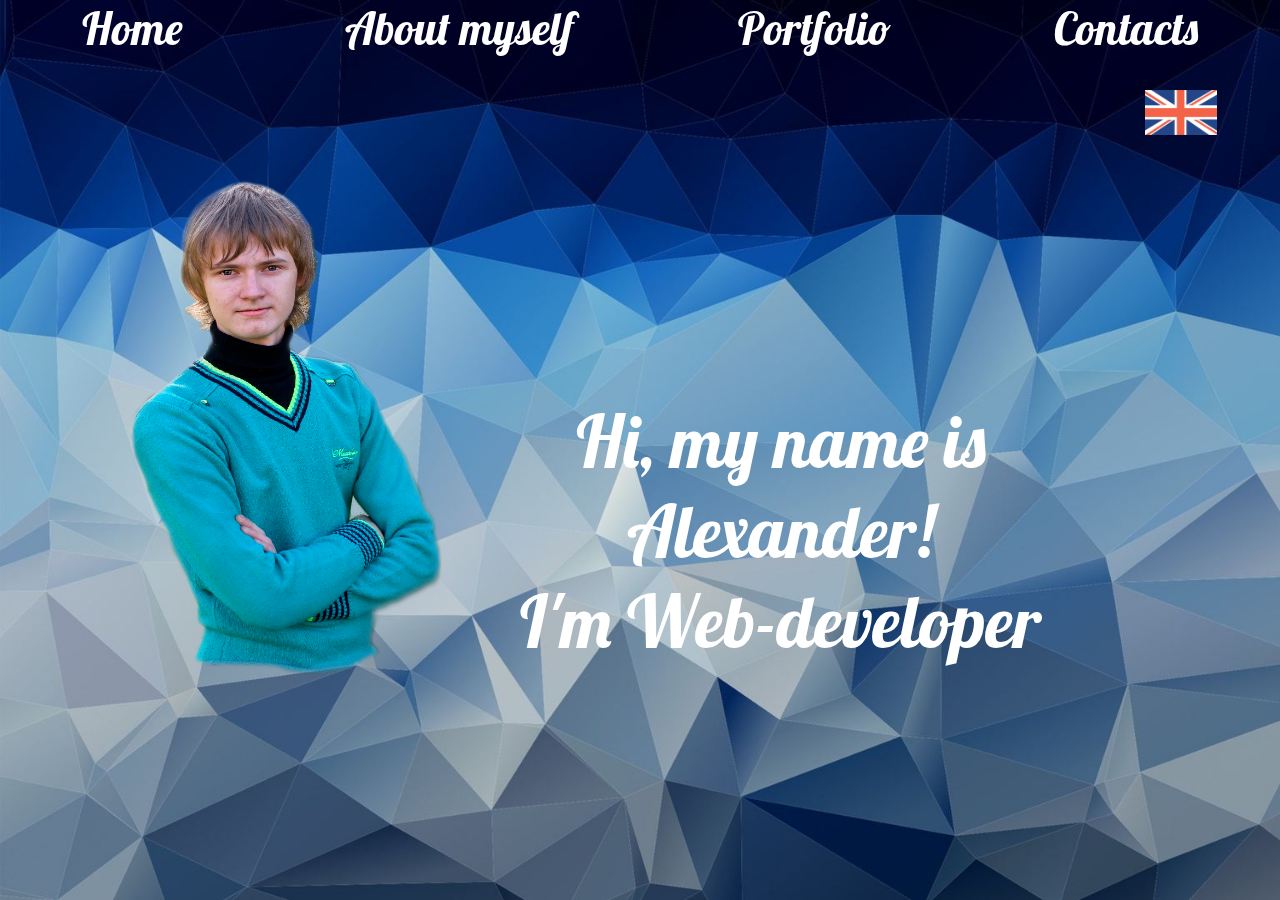
<file: index.html>
<!DOCTYPE html>
<html lang="en">
<head>
	<meta charset="UTF-8">
	<title>aknishevich</title>
	<link rel="stylesheet" href="style.css">
	<link href="https://fonts.googleapis.com/css?family=Lobster" rel="stylesheet">
	<link href="https://fonts.googleapis.com/css?family=Merriweather" rel="stylesheet">
	<link rel="shortcut icon" href="img/favicon.ico" type="image/x-icon">
	<script src="jquery-3.2.1.min.js"></script>
</head>
<body>
	<div class="container">
		<div id="lang">
			<ul>
				<li class="eng"><a href="index.html"><img src="img/eng.png" alt=""></a></li>
				<li class="ru"><a href="ru/index.html"><img src="img/ru.png" alt=""></a></li>
			</ul>
		</div>
		<div id="menu">
			<ul>
				<li><a href="index.html">Home</a></li>
				<li><a href="about_myself.html">About myself</a></li>
				<li><a href="portfolio.html">Portfolio</a></li>
				<li><a href="contacts.html">Contacts</a></li>
			</ul>
		</div>
		<div class="left">
			<div class="photo"></div>
		</div>
		<div class="text">
			<div class="hello"><p>Hi, my name is Alexander!<br>I'm Web-developer</p></div>
		</div>
	</div>
</body>
</html>
</file>
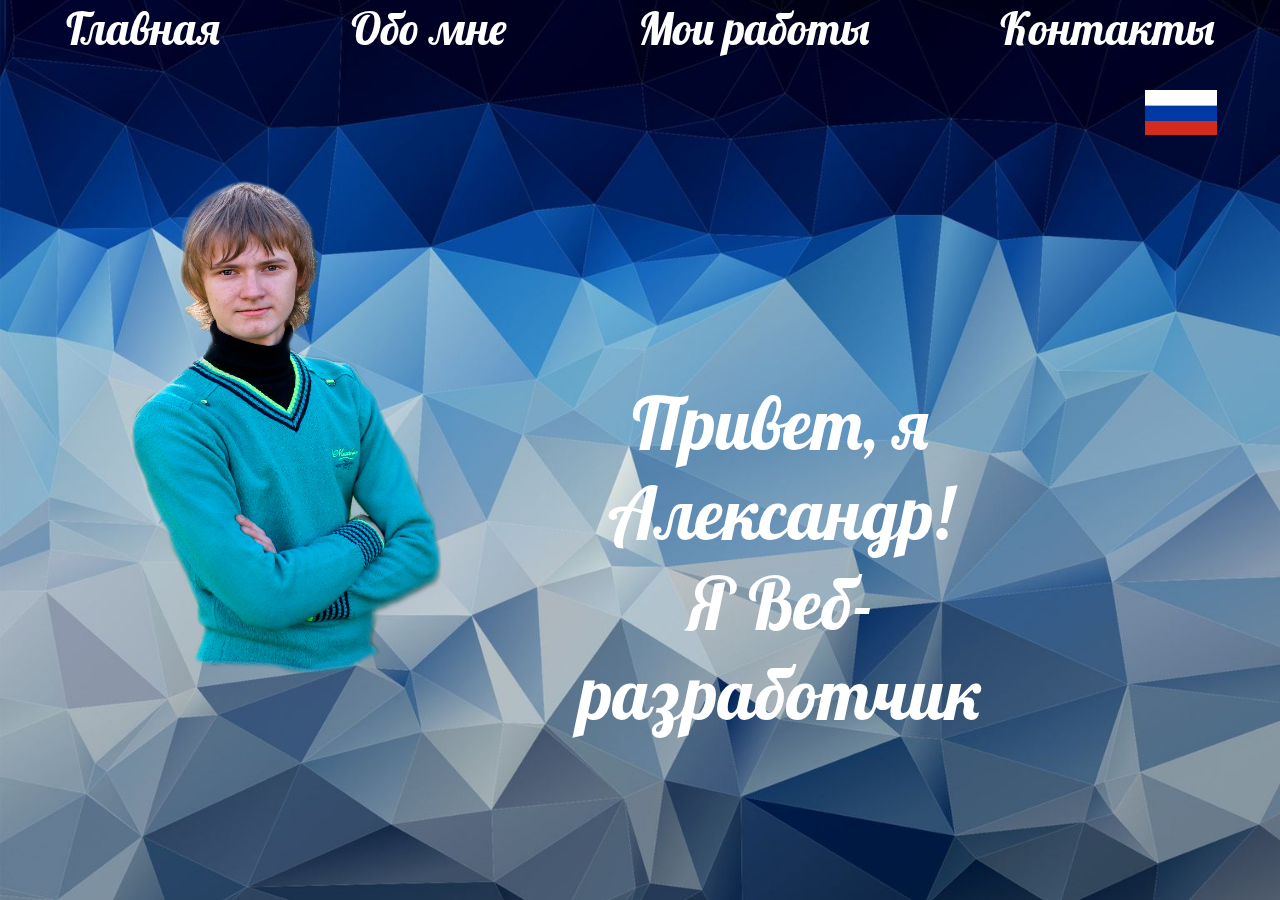
<file: ru/index.html>
<!DOCTYPE html>
<html lang="ru">
<head>
	<meta charset="UTF-8">
	<title>aknishevich</title>
	<link rel="stylesheet" href="style.css">
	<link href="https://fonts.googleapis.com/css?family=Lobster" rel="stylesheet">
	<link href="https://fonts.googleapis.com/css?family=Merriweather" rel="stylesheet">
	<link rel="shortcut icon" href="img/favicon.ico" type="image/x-icon">
	<script src="jquery-3.2.1.min.js"></script>
</head>
<body>
	<div class="container">
		<div id="lang">
			<ul>
				<li class="ru"><a href="index.html"><img src="../img/ru.png" alt=""></a></li>
				<li class="eng"><a href="../index.html"><img src="../img/eng.png" alt=""></a></li>
			</ul>
		</div>
		<div id="menu">
			<ul>
				<li><a href="index.html">Главная</a></li>
				<li><a href="about_myself.html">Обо мне</a></li>
				<li><a href="portfolio.html">Мои работы</a></li>
				<li><a href="contacts.html">Контакты</a></li>
			</ul>
		</div>
		<div class="left">
			<div class="photo"></div>
		</div>
		<div class="text">
			<div class="hello"><p>Привет, я Александр!<br>Я Веб-разработчик</p></div>
		</div>
	</div>
</body>
</html>
</file>
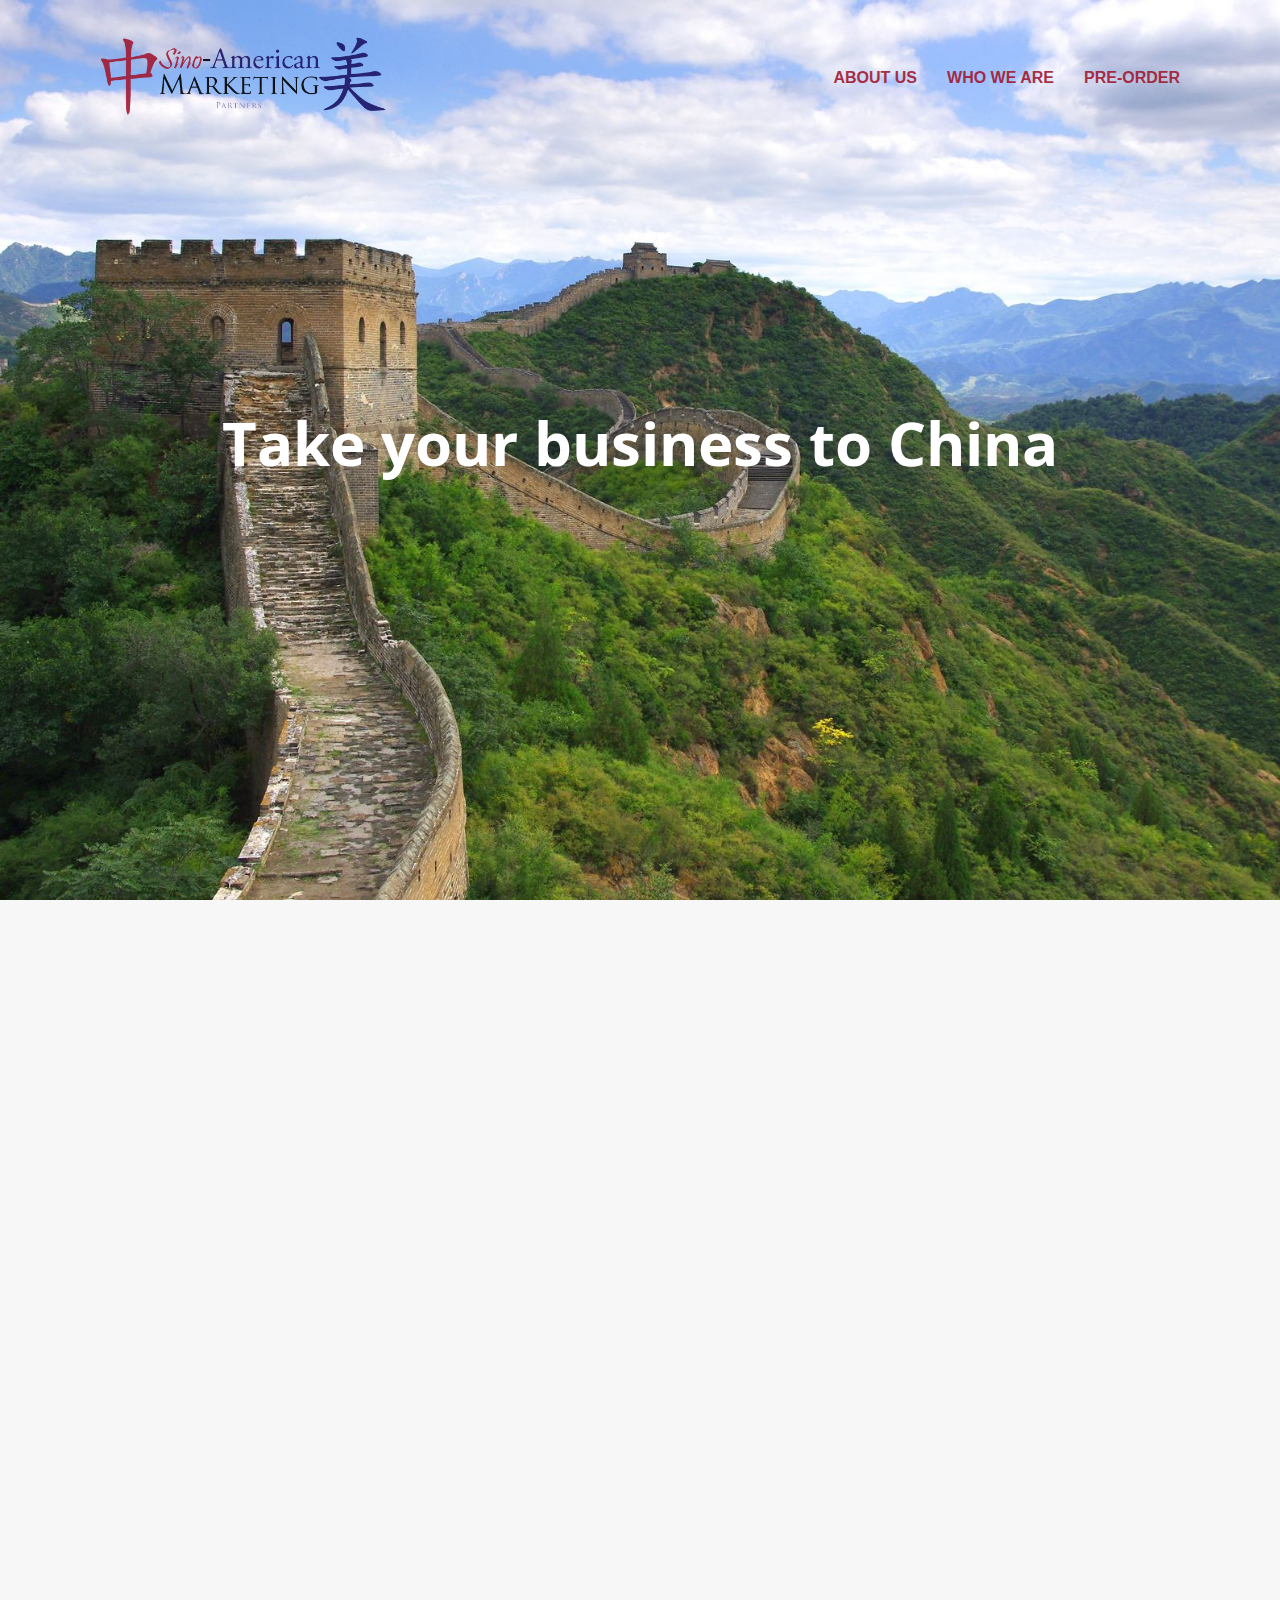
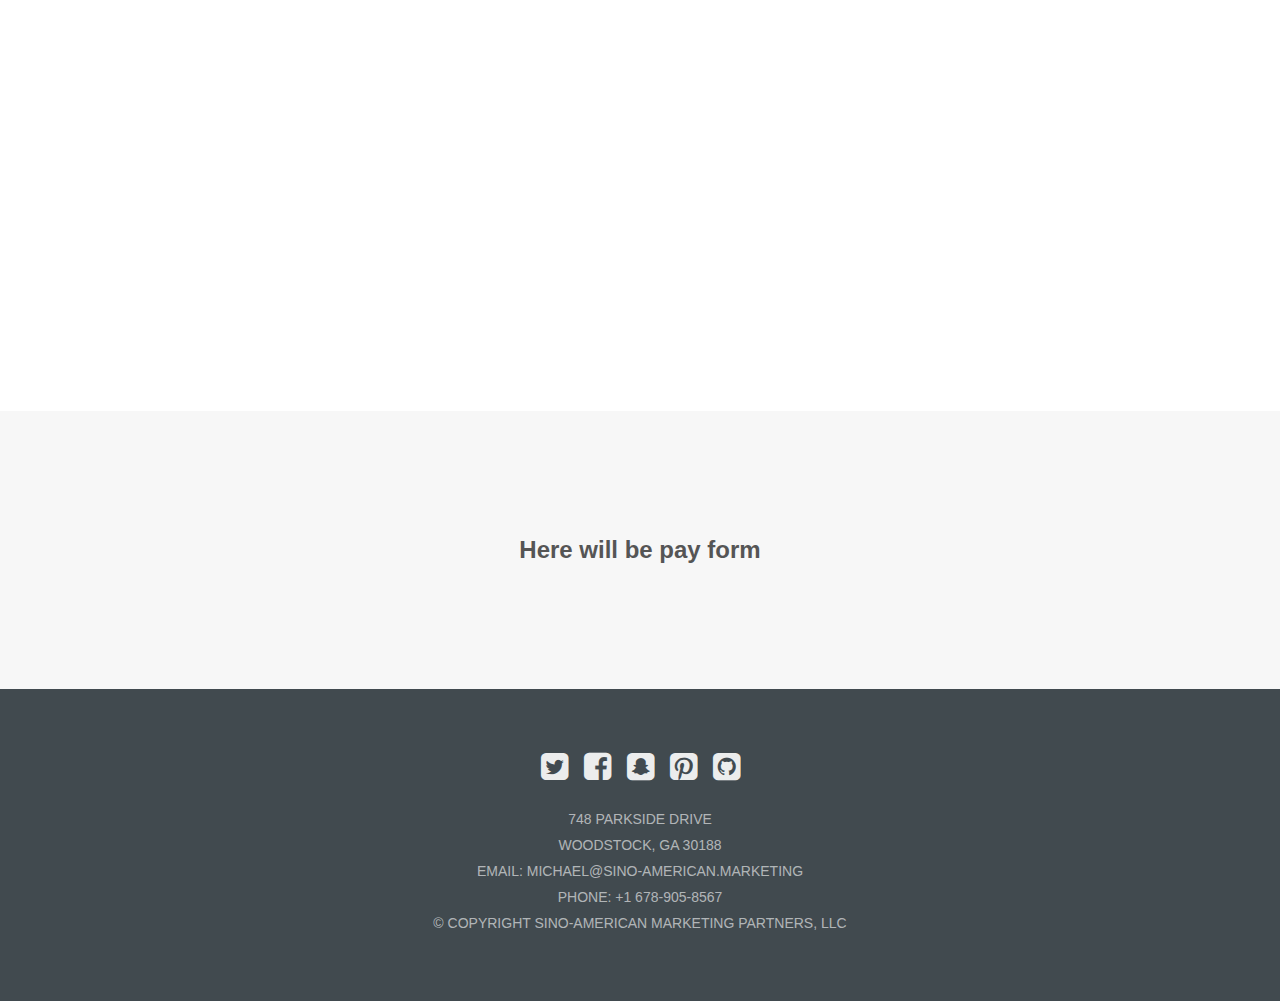
<file: sino-american-landing/index.html>
<!DOCTYPE html>
<html>
<head>
    <meta charset="utf-8">
    <meta http-equiv="X-UA-Compatible" content="IE=edge">
    <meta name="viewport" content="width=device-width, initial-scale=1">
    <title>Responsive Landing Page Template With Flexbox</title>

	<link href="https://fonts.googleapis.com/css?family=Open+Sans" rel="stylesheet">
	<link href="https://fonts.googleapis.com/css?family=Quicksand" rel="stylesheet">
    <link rel="stylesheet" href="http://maxcdn.bootstrapcdn.com/font-awesome/4.6.0/css/font-awesome.min.css">
    <link rel="stylesheet" href="assets/css/animate.css">
    <link rel="stylesheet" href="assets/css/styles.css">
    <link rel="stylesheet" href="assets/css/form.css">
    <script src="assets/js/jquery-3.3.1.min.js"></script>
    <script src="assets/js/wow.min.js"></script>
    <script>
        new WOW().init();
    </script>

</head>

<body>

	<header>
		<h2><a href="http://sino-american.marketing"><img src="assets/img/logo.png" height="100" alt=""></a></h2>
		<nav>
			<li><a href="#about_us">ABOUT US</a></li>
			<li><a href="#who_we_are">WHO WE ARE</a></li>
			<li><a href="#preorder">PRE-ORDER</a></li>
		</nav>
	</header>


	<section class="hero">
		<div class="background-image" style="background-image: url(assets/img/hero.jpg);"></div>
		<h1 class="wow pulse">Take your business to China</h1>
	</section>
	

	<section id="about_us" class="features">
		<h3 class="title wow flipInX">WE BELIEVE CHINA REPRESENTS THE GREATEST OPPORTUNITY FOR U.S. BUSINESS</h3>
		<p class="wow flipInY">From 2005 to 2015 exports from the United States to China grew from 41 billion dollars per year to 116 billion dollars per year.</p>
		<hr class="wow rotateInDownLeft">

		<ul class="grid">
			<li class="wow fadeInLeft">
				<h4>116</h4>
				<p>BILLION DOLLARS EXPORTED TO CHINA LAST YEAR</p>
			</li>
			<li class="wow fadeInUp">
				<h4>75</h4>
				<p>BILLION DOLLARS OF GROWTH IN THE LAST 10 YEARS</p>
			</li>
			<li class="wow fadeInRight">
				<h4>8.6</h4>
				<p>BILLION DOLLARS SHIPPED LAST MONTH</p>
			</li>
		</div>
	</section>

	<section class="features">
		<h3 class="title wow fadeInUp">WE OPEN THE DOORS TO CHINA FOR U.S. BUSINESSES</h3>
		<hr class="wow rotateIn">

		<ul class="grid">
			<li class="wow fadeInUp" data-wow-delay="0.3s">
				<i class="qode_icon_font_awesome fa fa-trademark qode_iwt_icon_element" style="color: #c0c0c0;"></i>
				<h5>BRAND STRATEGY</h4>
				<p>Your brand has to be translated not only into the Chinese language, but the Chinese culture before it will be accepted.</p>
			</li>
			<li class="wow fadeInUp" data-wow-delay="0.6s">
				<i class="qode_icon_font_awesome fa fa-shield qode_iwt_icon_element" style="color: #c0c0c0;"></i>
				<h5>AVOID GETTING RIPPED OFF</h4>
				<p>``挣你一把`` means to ``overly profit from someone,`` and it's their mantra for working with foreigners. We'll guide you away from risky deals, and act as your rip-off warning system.</p>
			</li>
			<li class="wow fadeInUp" data-wow-delay="0.9s">
				<i class="qode_icon_font_awesome fa fa-paint-brush qode_iwt_icon_element" style="color: #c0c0c0;"></i>
				<h5>CHINESE LANGUAGE CREATIVE AND SALES COPY</h4>
				<p>Tap into a rich 5,000 year cultural heritage to create incredibly effective sales copy and creative designs.</p>
			</li>
			<li class="wow fadeInUp" data-wow-delay="0.3s">
				<i class="qode_icon_font_awesome fa fa-weixin qode_iwt_icon_element" style="color: #c0c0c0;"></i>
				<h5>CHINESE SOCIAL MEDIA</h4>
				<p>Chinese social media sold 1.1 Billion dollars last year among its 300 million WeChat (Weixin) users.</p>
			</li>
			<li class="wow fadeInUp" data-wow-delay="0.6s">
				<i class="qode_icon_font_awesome fa fa-cogs qode_iwt_icon_element" style="color: #c0c0c0;"></i>
				<h5>DIGITAL ANALYTICS</h4>
				<p>Digital analyics in China are the name of the game, it's what separates the successful from the failures.</p>
			</li>
			<li class="wow fadeInUp" data-wow-delay="0.9s">
				<i class="qode_icon_font_awesome fa fa-bullhorn qode_iwt_icon_element" style="color: #c0c0c0;"></i>
				<h5>LIVE EVENTS</h4>
				<p>In China, having live events is a must. Travel with us to the land of the dragon for game changingly profitable events for your business.</p>
			</li>
			<li class="wow fadeInUp" data-wow-delay="0.3s">
				<i class="qode_icon_font_awesome fa fa-gavel qode_iwt_icon_element" style="color: #c0c0c0;"></i>
				<h5>GOVERNMENT AFFAIRS</h4>
				<p>We'll guide you through the endless ``connections`` you'll have to make to make it through the government regulations in China.</p>
			</li>
			<li class="wow fadeInUp" data-wow-delay="0.6s">
				<i class="qode_icon_font_awesome fa fa-bar-chart qode_iwt_icon_element" style="color: #c0c0c0;"></i>
				<h5>MARKET RESEARCH</h4>
				<p>Market research in China is critical. Find out what tweaks you need to make to your product or service to make it viable in the Chinese market.</p>
			</li>
			<li class="wow fadeInUp" data-wow-delay="0.9s">
				<i class="qode_icon_font_awesome fa fa-mobile qode_iwt_icon_element" style="color: #c0c0c0;"></i>
				<h5>MOBILE COMMERCE</h4>
				<p>E-Commerce Sales in China Will Reach $1 Trillion By 2019 thanks largely to mobile. We'll help you be ready to get your share.</p>
			</li>
		</div>
	</section>

	<section id="who_we_are" class="reviews">
		<h3 class="title wow slideInUp">WHO WE ARE</h3>
		<img src="assets/img/michael.jpg" alt="Michael Munger" class="photo wow zoomIn">
		<p class="name wow flipInY">MICHAEL ``孟子“ MUNGER</p>
		<p class="author wow flipInY">— CEO & Princpal —</p>
		<div class="q_team_description_inner wow flipInX">
			<p>MIchael graduated from Oxford College, Emory University and also has degrees from The Beijing Institute of Education and Harbin Institute of Technology in China. Michael founded High Powered Help, Inc. a software and digital marketing firm in 2004. Founded Atreva Inc., a real estate holdings company in 2007, and is a founding principal of Sino-American Marketing Partners, LLC.</p>
			<p>Michael is very active in the Atlanta Chinese community, and frequently lends his mastery of the Chinese lanaguage to charity event organiziers and TV talks shows.</p>
			<p>Michael is ``the white guy`` in this poster for a charity event that was held in Atlanta in 2016.</p>
		</div>
		<br>

		<img src="assets/img/erica.jpg" alt="Erica Munger" class="photo wow zoomIn">
		<p class="name wow flipInY">ERICA ``魏晓威“ MUNGER</p>
		<p class="author wow flipInY">— CMO & Principal —</p>
		<div class="q_team_description_inner wow flipInX">
			<p>Erica studied business at the Beijing Institute for Edcuation, and has served as CFO of High Powered Help, Inc. since 2004. In 2013, she founded U.S. Direct Trading, Inc. an import / export trading company with logistics specialties. Erica is a founding principal of Sino-American Marketing Partners, LLC.</p>
			<p>Erica is an astouding mother of two, prolific entrepreneur and networker, and very active in the Chinese community contributing time and talent to various charities.</p>
			<p>Here, Erica took a picture with 北美崔哥, while we were prepping for his talkshow, which was shot here in Atlanta. 北美崔哥 has 30 million weekly viewers for his Chinese talk show, and frequently appears on China's CCTV among other affiliate stations. He's roughtly the Chinese equivalent of JImmy Fallon.</p>
		</div>
		<br>

		
	</section>


	<section id="preorder" class="contact">
		<h2>Here will be pay form</h2>
	</section>

	<footer>
		<ul>
			<li><a href="#"><i class="fa fa-twitter-square"></i></a></li>
			<li><a href="#"><i class="fa fa-facebook-square"></i></a></li>
			<li><a href="#"><i class="fa fa-snapchat-square"></i></a></li>
			<li><a href="#"><i class="fa fa-pinterest-square"></i></a></li>
			<li><a href="#"><i class="fa fa-github-square""></i></a></li>
		</ul>
			<p>748 Parkside Drive</p>
			<p>Woodstock, GA 30188</p>
			<p>Email: michael@sino-american.marketing</p>
			<p>Phone: +1 678-905-8567</p>
		<p>
			© Copyright Sino-American Marketing Partners, LLC
		</p>
	</footer>

	<script>
    	var $page = $('html, body');
		$('a[href*="#"]').click(function() {
		    $page.animate({
		        scrollTop: $($.attr(this, 'href')).offset().top
		    }, 1000);
		    return false;
		});
		$(document).ready(function(){
	// появление/затухание кнопки #back-top
	$(function (){
		// прячем кнопку #back-top
		$("#back-top").hide();
			$(window).scroll(function (){
				if ($(this).scrollTop() > 100){
					$("#back-top").fadeIn();
				} else{
					$("#back-top").fadeOut();
				}
			});

			// при клике на ссылку плавно поднимаемся вверх
			$("#back-top a").click(function (){
				$("body,html").animate({
					scrollTop:0
				}, 800);
				return false;
			});
		});
	});
    </script>
<div id="back-top"><a href="#top"><i class="fa fa-arrow-circle-up"></i></a></div>
</body>
</html>
</file>
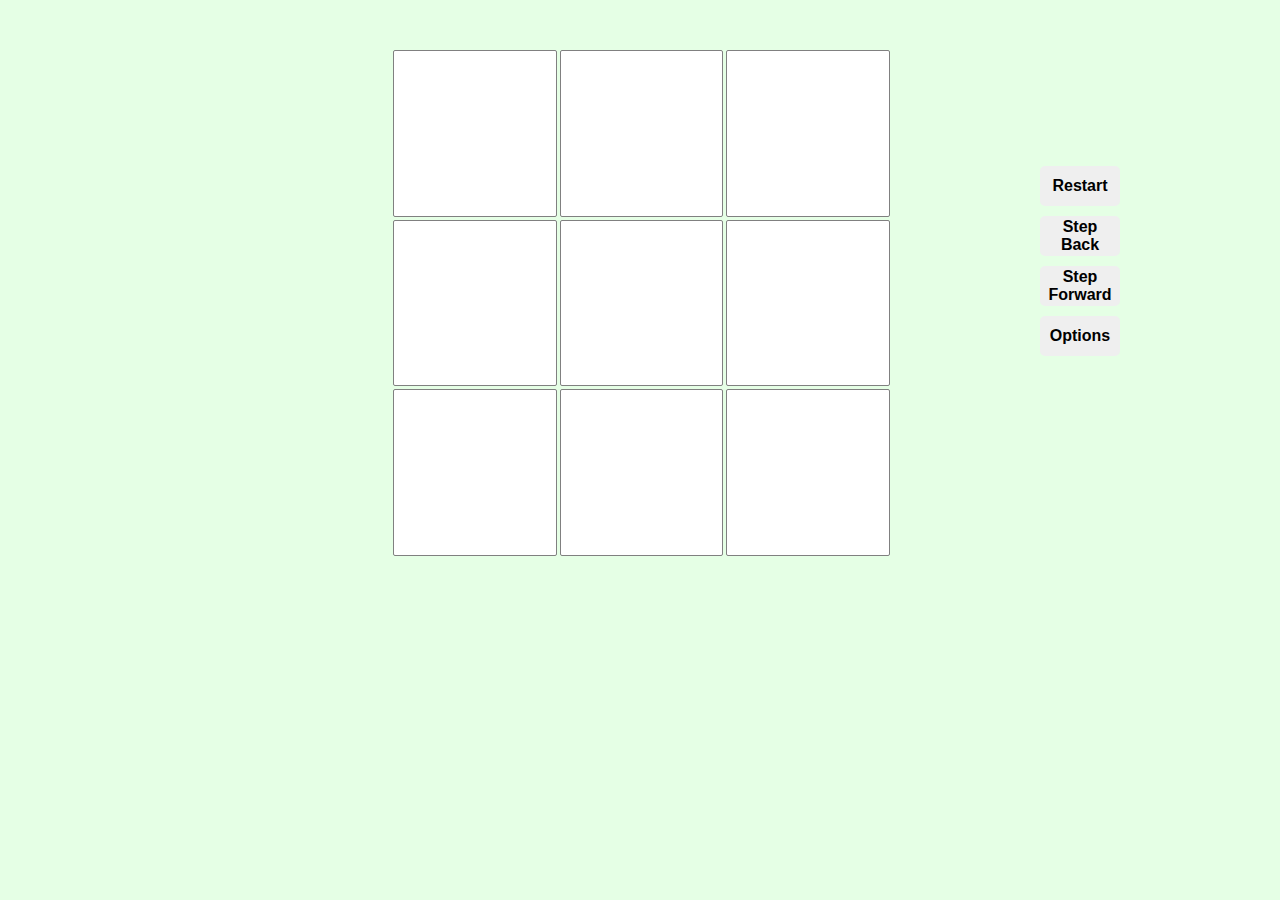
<file: Tic-tac-toe/index.html>
<!DOCTYPE html>
<html lang="en">
<head>
	<meta charset="UTF-8">
	<title>Tic-tac-toe</title>
	<link rel="stylesheet/less" type="text/css" href="style.less">
	<script type="text/javascript" src="less.js"></script>
	<script type="text/javascript" src="jquery-3.1.1.min.js"></script>
</head>
<body>
<div class="container">
	<div class="gameField"></div>
</div>
<div class="options">
<div class="options1">
		<button id="restart" onclick="turn = 'cross';remove()">Restart</button>
		<button id="back" onclick="back()">Step<br>Back</button>
		<button id="forward" onclick="forward()">Step<br>Forward</button>
		<button id="options" onclick="$('.settings').show()">Options</button>
	</div>
</div>
<div class="settings">
<script type="text/javascript">$(".settings").hide();</script>
<div class="hide" onclick="$('.settings').hide()"></div>
<div class="setting_bg">
	<div class="container">
		Select field size<br>
			<select id="selectField">
			<option value="1">3x3(3)</option>
			<option value="2">5x5(4)</option>
			<option value="3">10x10(5)</option>
			<option value="4">15x15(5)</option>
			</select><br>
			<button onclick="Apply()">Apply</button>
			<div class="options2">
			or<br>
			enter your size<br>
		<input type="text" name="rowCount" placeholder="Row count">
		<input type="text" name="cellCount" placeholder="Cell count">
		<input type="text" name="stepsCount" placeholder="Steps to win">
		<button onclick="Enter()">Enter</button>
		<br>
		<button class="close" onclick="$('.settings').hide()">Close</button>
		</div>
	</div>
	</div>
</div>
<script type="text/javascript" src="script.js"></script>
</body>
</html>
</file>
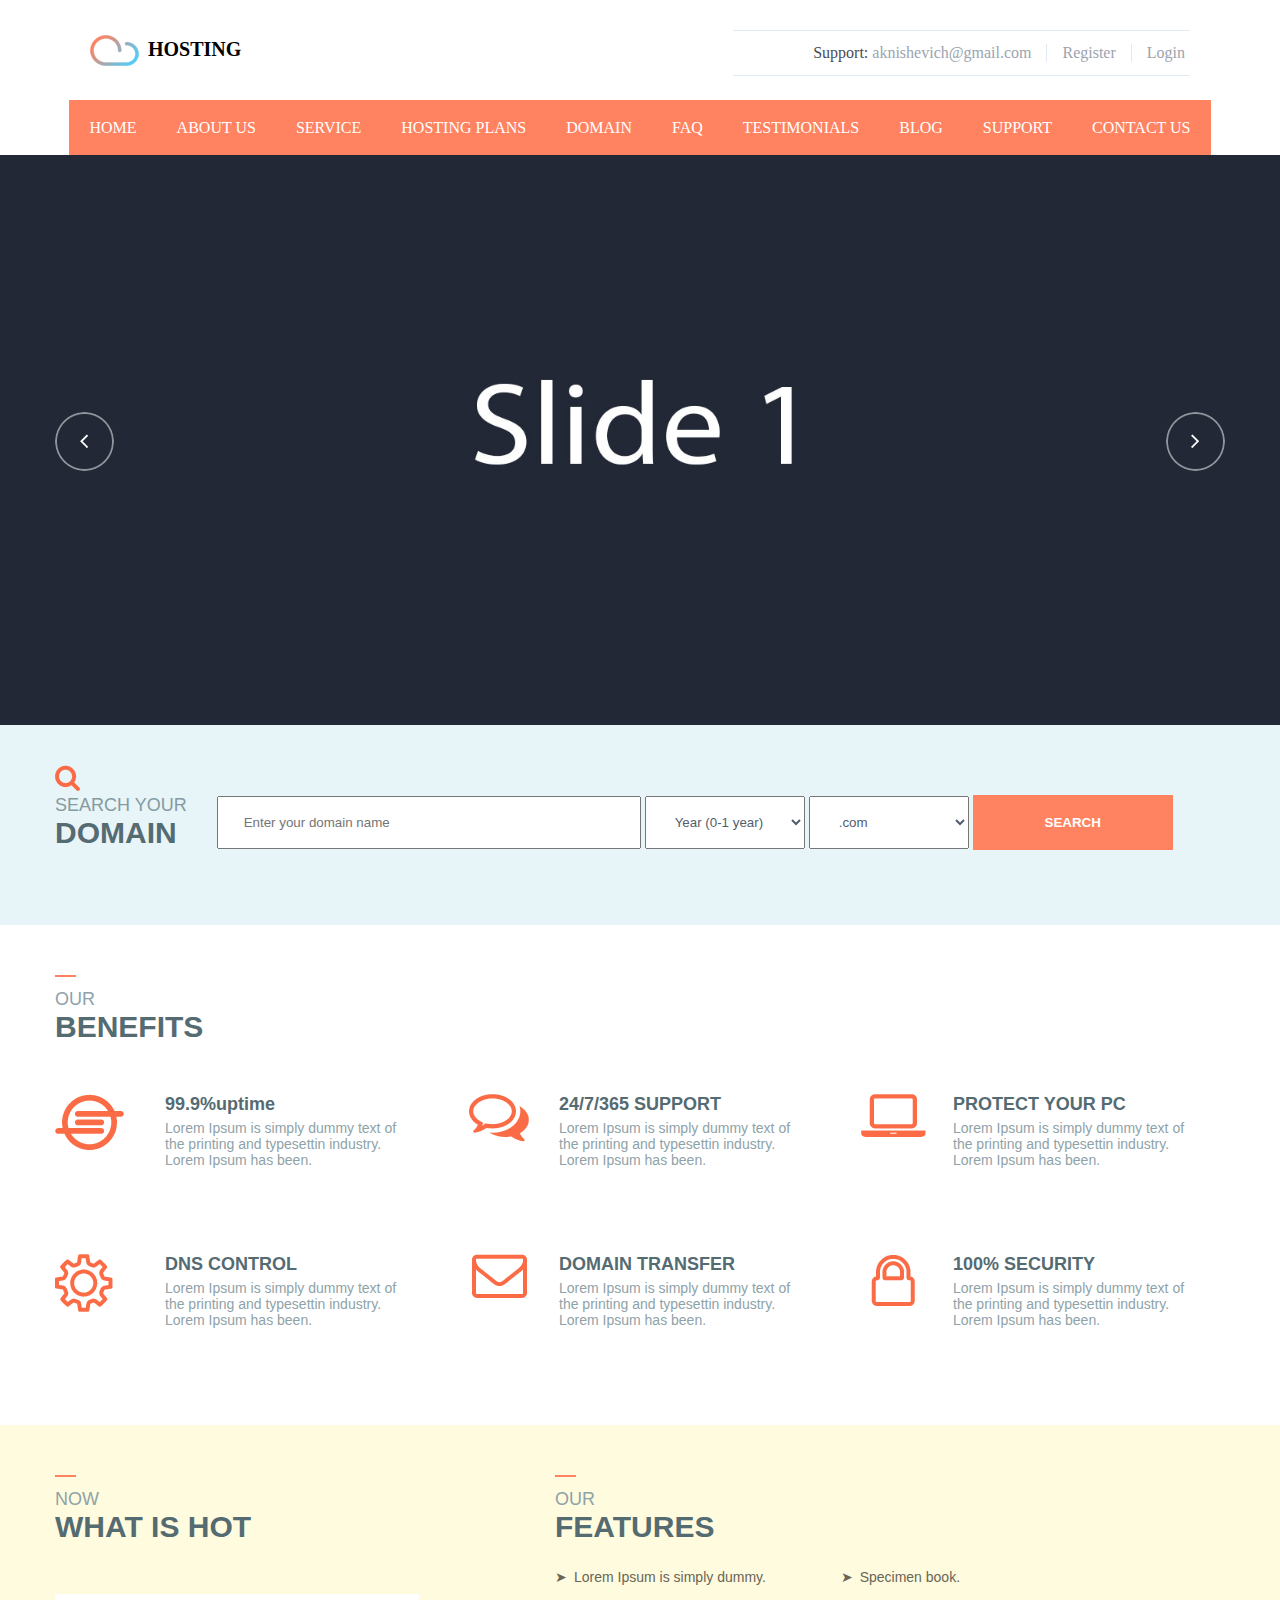
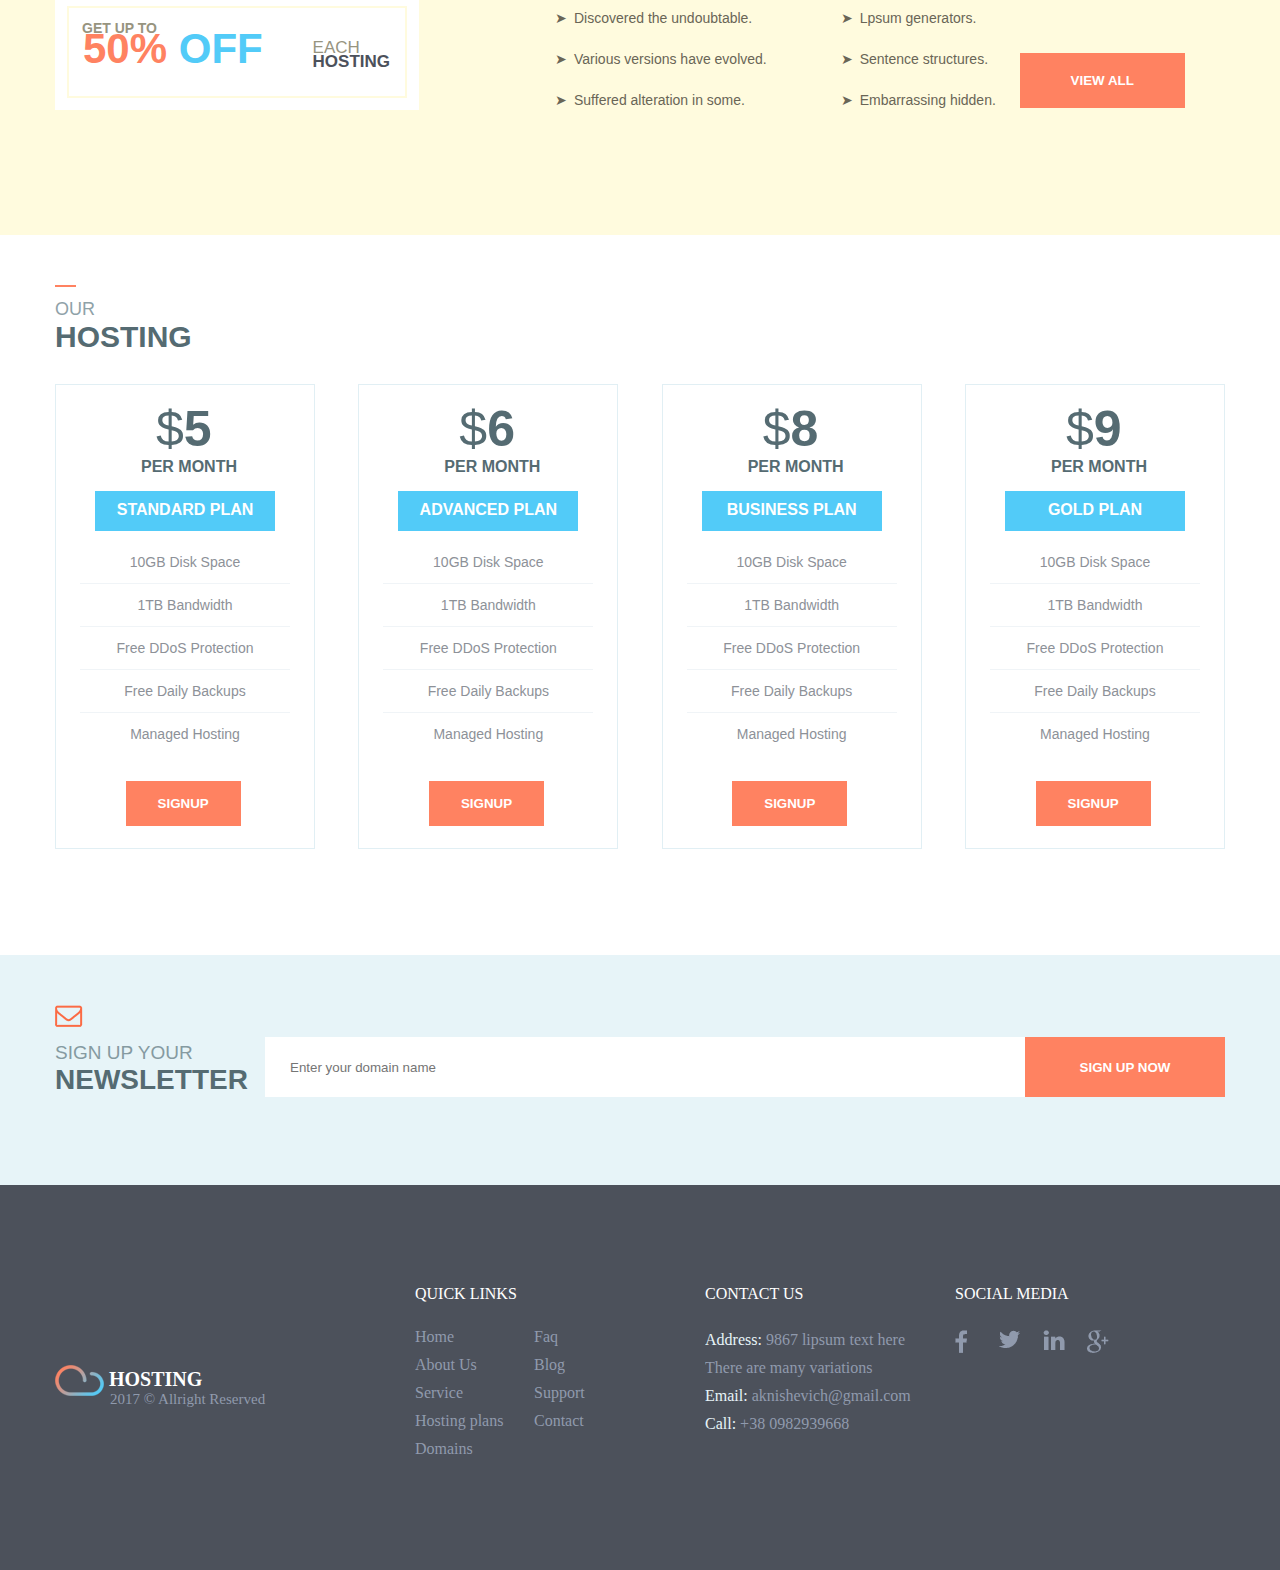
<file: portfolio/hosting/index.html>
<!--Created by Alexander Knishevich
    My contacts:
        VK: https://vk.com/aknishevich
        E-mail: aknishevich@gmail.com
        Upwork-Profile: https://www.upwork.com/freelancers/~016171e34f311aeb56
-->
<!DOCTYPE html>
<html lang="en">
<head>
	<meta charset="UTF-8">
	<title>Document</title>
	<link rel="stylesheet" href="style.css">
	<script type="text/javascript" src="jquery-3.1.1.min.js"></script>
	<script type="text/javascript" src="script.js"></script>
</head>
<body>
<div class="wrapper">

	<!--  HEADER  -->

	<header class="header">
		<div class="container">
			<div class="head">
					<div class="logo">
						<a href="#">
						<img src="img/logo.png" alt="logo">
						<span>HOSTING</span>
						</a>
					</div>
				<div class="authorization">
					<ul>
						<li><span>Support:</span> aknishevich@gmail.com</li>
						<li>Register</li>
						<li>Login</li>
					</ul>
				</div>
			</div>
			<div class="menu_wrapper">
				<div class="menu">
					<ul class="menu_row">
						<li><a href="#">HOME</a></li>
						<li><a href="#">ABOUT US</a></li>
						<li><a href="#">SERVICE</a></li>
						<li><a href="#">HOSTING PLANS</a></li>
						<li><a href="#">DOMAIN</a></li>
						<li><a href="#">FAQ</a></li>
						<li><a href="#">TESTIMONIALS</a></li>
						<li><a href="#">BLOG</a></li>
						<li><a href="#">SUPPORT</a></li>
						<li><a href="#">CONTACT US</a></li>
					</ul>
				</div>
			</div>
		</div>
	</header>

	<!--  MAIN  -->

	<div class="main">
		<div class="slider">
			<div class="container slider_photo">
				<div class="photo"><img src="img/slider/slide1.jpg" alt=""></div>
				<div class="arr_l arrow" onclick="prevImg()"></div>
				<div class="arr_r arrow" onclick="nextImg()"></div>
			</div>
		</div>
		<div class="search">
			<div class="container">
				<div class="search_text">
					<img src="img/search.png">
					<span class="search_text1">SEARCH YOUR</span>
					<span class="search_text2">DOMAIN</span>
				</div>
				<form>
					<input type="text" name="" placeholder="Enter your domain name">
					<select name="" id="">
						<option value="">Year (0-1 year)</option>
						<option value="">Year (1-3 years)</option>
						<option value="">Year (3-5 years)</option>
					</select>
					<select name="" id="">
						<option value="">.com</option>
						<option value="">.net</option>
						<option value="">.org</option>
					</select>
					<input type="submit" value="SEARCH">
				</form>
			</div>
		</div>
		<div class="benefits">
			<div class="container">
				<div class="benefits_text">
					<span class="span1">OUR</span><br>
					<span class="span2">BENEFITS</span>
				</div>
				<ul class="bnf_row">
					<li>
						<div class="bnf_ico"><img src="img/bnf1.png"></div>
						<div class="bnf_dsc"><span class="bnf_h">99.9%uptime</span><p>Lorem Ipsum is simply dummy text of the printing and typesettin industry. Lorem Ipsum has been.</p></div>
					</li>
					<li>
						<div class="bnf_ico"><img src="img/bnf2.png"></div>
						<div class="bnf_dsc"><span class="bnf_h">24/7/365 SUPPORT</span><p>Lorem Ipsum is simply dummy text of the printing and typesettin industry. Lorem Ipsum has been.</p></div>
					</li>
					<li>
						<div class="bnf_ico"><img src="img/bnf3.png"></div>
						<div class="bnf_dsc"><span class="bnf_h">PROTECT YOUR PC</span><p>Lorem Ipsum is simply dummy text of the printing and typesettin industry. Lorem Ipsum has been.</p></div>
					</li>
				</ul>
				<ul class="bnf_row">
					<li>
						<div class="bnf_ico"><img src="img/bnf4.png"></div>
						<div class="bnf_dsc"><span class="bnf_h">DNS CONTROL</span><p>Lorem Ipsum is simply dummy text of the printing and typesettin industry. Lorem Ipsum has been.</p></div>
					</li>
					<li>
						<div class="bnf_ico"><img src="img/bnf5.png"></div>
						<div class="bnf_dsc"><span class="bnf_h">DOMAIN TRANSFER</span><p>Lorem Ipsum is simply dummy text of the printing and typesettin industry. Lorem Ipsum has been.</p></div>
					</li>
					<li>
						<div class="bnf_ico"><img src="img/bnf6.png"></div>
						<div class="bnf_dsc"><span class="bnf_h">100% SECURITY</span><p>Lorem Ipsum is simply dummy text of the printing and typesettin industry. Lorem Ipsum has been.</p></div>
					</li>
				</ul>
			</div>
		</div>
		<div class="offers">
			<div class="container">
				<div class="hot">
					<div class="benefits_text">
						<span class="span1">NOW</span><br>
						<span class="span2">WHAT IS HOT</span>
					</div>
					<div class="sale">
						<div class="sale_in">
							<span class="sale_text1">GET UP TO</span><br>
							<span class="sale_text2">50% <span class="blue">OFF</span></span>
							<span class="sale_text3">EACH<br><span class="second_word">HOSTING</span></span>
						</div>
					</div>
				</div>
				<div class="features">
					<div class="font">
						<div class="benefits_text">
							<span class="span1">OUR</span><br>
							<span class="span2">FEATURES</span>
						</div>
						<ul>
							<li>Lorem Ipsum is simply dummy.</li>
							<li>Discovered the undoubtable.</li>
							<li>Various versions have evolved.</li>
							<li>Suffered alteration in some.</li>
						</ul>
						<ul>
							<li>Specimen book.</li>
							<li>Lpsum generators.</li>
							<li>Sentence structures.</li>
							<li>Embarrassing hidden.</li>
						</ul>
						<ul><button class="btn_view">VIEW ALL</button></ul>
					</div>
				</div>
			</div>
		</div>
		<div class="price">
			<div class="container">
				<div class="benefits_text">
					<span class="span1">OUR</span><br>
					<span class="span2">HOSTING</span>
				</div>
				<div class="price_blocks">
					<div class="block">
						<span class="price_text1">
							<span class="price_val">
								<span class="dollar">$</span>5
							</span><br>
							<span class="per_month">PER MONTH</span><br>
						</span>
						<div class="plan">
							<span>STANDARD PLAN</span>
						</div>
						<ul>
							<li>10GB Disk Space</li>
							<li>1TB Bandwidth</li>
							<li>Free DDoS Protection</li>
							<li>Free Daily Backups</li>
							<li>Managed Hosting</li>
						</ul>
						<button class="btn_price">SIGNUP</button>
					</div>
					<div class="block">
						<span class="price_text1">
							<span class="price_val">
								<span class="dollar">$</span>6
							</span><br>
							<span class="per_month">PER MONTH</span><br>
						</span>
						<div class="plan">
							<span>ADVANCED PLAN</span>
						</div>
						<ul>
							<li>10GB Disk Space</li>
							<li>1TB Bandwidth</li>
							<li>Free DDoS Protection</li>
							<li>Free Daily Backups</li>
							<li>Managed Hosting</li>
						</ul>
						<button class="btn_price">SIGNUP</button>
					</div>
					<div class="block">
						<span class="price_text1">
							<span class="price_val">
								<span class="dollar">$</span>8
							</span><br>
							<span class="per_month">PER MONTH</span><br>
						</span>
						<div class="plan">
							<span>BUSINESS PLAN</span>
						</div>
						<ul>
							<li>10GB Disk Space</li>
							<li>1TB Bandwidth</li>
							<li>Free DDoS Protection</li>
							<li>Free Daily Backups</li>
							<li>Managed Hosting</li>
						</ul>
						<button class="btn_price">SIGNUP</button>
					</div>
					<div class="block">
						<span class="price_text1">
							<span class="price_val">
								<span class="dollar">$</span>9
							</span><br>
							<span class="per_month">PER MONTH</span><br>
						</span>
						<div class="plan">
							<span>GOLD PLAN</span>
						</div>
						<ul>
							<li>10GB Disk Space</li>
							<li>1TB Bandwidth</li>
							<li>Free DDoS Protection</li>
							<li>Free Daily Backups</li>
							<li>Managed Hosting</li>
						</ul>
						<button class="btn_price">SIGNUP</button>
					</div>
				</div>
			</div>
		</div>
		<div class="sign_up">
			<div class="container">
				<img src="img/letter_ico.png" alt="">
				<div class="letter">
					<div class="sign_up_text">
						<span>SIGN UP YOUR</span><br>
						<span class="weight">NEWSLETTER</span>
					</div>
					<div class="sign_up_input">
						<form>
							<input type="text" name="" placeholder="Enter your domain name">
							<input type="submit" value="SIGN UP NOW">
						</form>
					</div>
				</div>
			</div>
		</div>
	</div>

	<!--  FOOTER -->

	<footer class="footer">
		<div class="container">
			<div class="vertical_center">
				<div class="footer_logo">
					<div class="logo">
						<a href="#">
							<img src="img/logo.png" alt="logo">
							<span>HOSTING</span><br>
						</a>
						<span class="rights">2017 © Allright Reserved</span>
					</div>
				</div>
				<div class="footer_links">
					<span>QUICK LINKS</span><br>
					<ul>
						<li><a href="#">Home</a></li>
						<li><a href="#">About Us</a></li>
						<li><a href="#">Service</a></li>
						<li><a href="#">Hosting plans</a></li>
						<li><a href="#">Domains</a></li>
					</ul>
					<ul>
						<li><a href="#">Faq</a></li>
						<li><a href="#">Blog</a></li>
						<li><a href="#">Support</a></li>
						<li><a href="#">Contact</a></li>
					</ul>
				</div>
				<div class="footer_contacts">
					<span style="color: #fff">CONTACT US</span><br><br>
					<ul>
						<li><span style="color: #e7f4f8">Address:</span> 9867 lipsum text here</li>
						<li>There are many variations</li>
						<li><span style="color: #e7f4f8">Email:</span> aknishevich@gmail.com</li>
						<li><span style="color: #e7f4f8">Call:</span> +38 0982939668</li>
					</ul>
					
				</div>
				<div class="footer_social">
					<span style="color: #fff">SOCIAL MEDIA</span><br><br>
					<ul>
						<li><a href="https://www.facebook.com/profile.php?id=100004817042877" target="_blank"><img src="img/facebook.png"></a></li>
						<li><a href="https://www.facebook.com/profile.php?id=100004817042877" target="_blank"><img src="img/twitter.png"></a></li>
						<li><a href="https://www.upwork.com/o/profiles/users/_~016171e34f311aeb56/" target="_blank"><img src="img/in.png"></a></li>
						<li><a href="https://www.upwork.com/o/profiles/users/_~016171e34f311aeb56/" target="_blank"><img src="img/g+.png"></a></li>
					</ul>
				</div>
			</div>
		</div>
	</footer>
</div>
</body>
</html>
</file>
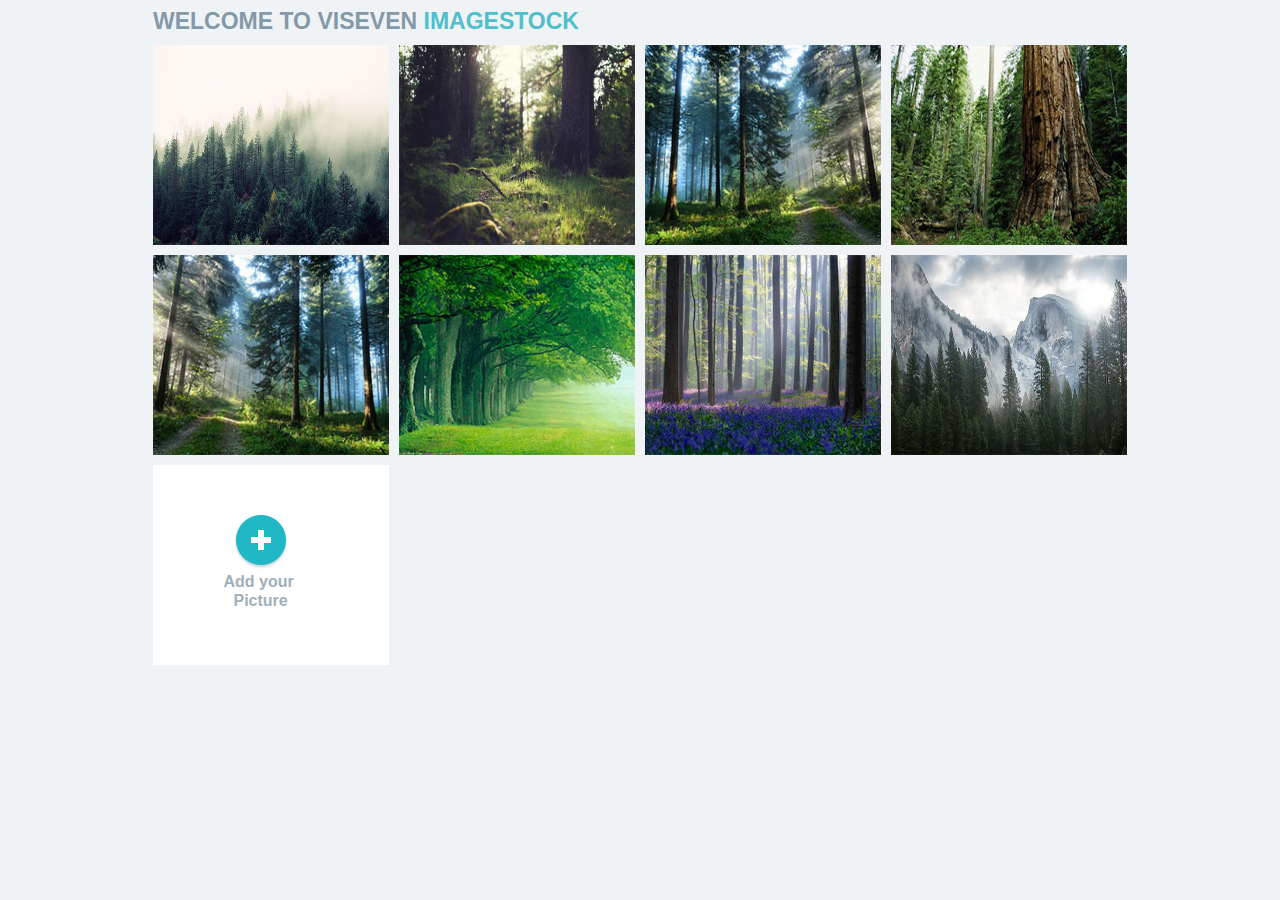
<file: portfolio/imagestock/index.html>
<!--Created by Alexander Knishevich
    My contacts:
        VK: https://vk.com/aknishevich
        E-mail: aknishevich@gmail.com
        Upwork-Profile: https://www.upwork.com/freelancers/~016171e34f311aeb56
-->
<!DOCTYPE html>
<html lang="en">
<head>
    <meta charset="UTF-8">
    <title>Viseven Imagestock</title>
    <link rel="stylesheet" href="style.css">
    <link href="http://allfont.ru/allfont.css?fonts=open-sans-bold" rel="stylesheet" type="text/css" />
</head>
<body>
    <div id="container" class="container">
        <span>WELCOME TO VISEVEN <mark class="name">IMAGESTOCK</mark></span>
        <div class="container2">
        </div>
    </div>
    <div class="zoom_bg" style="visibility: hidden">
        <div class="photo">
            <div class="close"></div>
            <div class="boxphoto">
                <img src="images/img1.jpg" width="450px;" height="575px;">
                <div class="zoom_info">
                    <div class="zoom_info_bg"></div>
                    <div class="likes likez" onclick="likeclick()"><p>0</p></div>
                    <div class="likes dislikez" onclick="dislikeclick()"><p>0</p></div>
                </div>
            </div>
         <div class="boxcomments">
            <p class="count"></p>
            <div id="comments"></div>
            <input type="text" id="author" placeholder="Type your nickname here...">
            <div class="send"><textarea  id="comment" placeholder="Write your comment here..."></textarea><div class="sndbtn" onclick="sendComment()"></div></div>
        </div>
    </div>
    <div class="bg"></div>
</div>
<script type="text/javascript" src="jquery-3.1.1.min.js"></script>
<script type="text/javascript" src="script.js"></script>
</body>
</html>
</file>
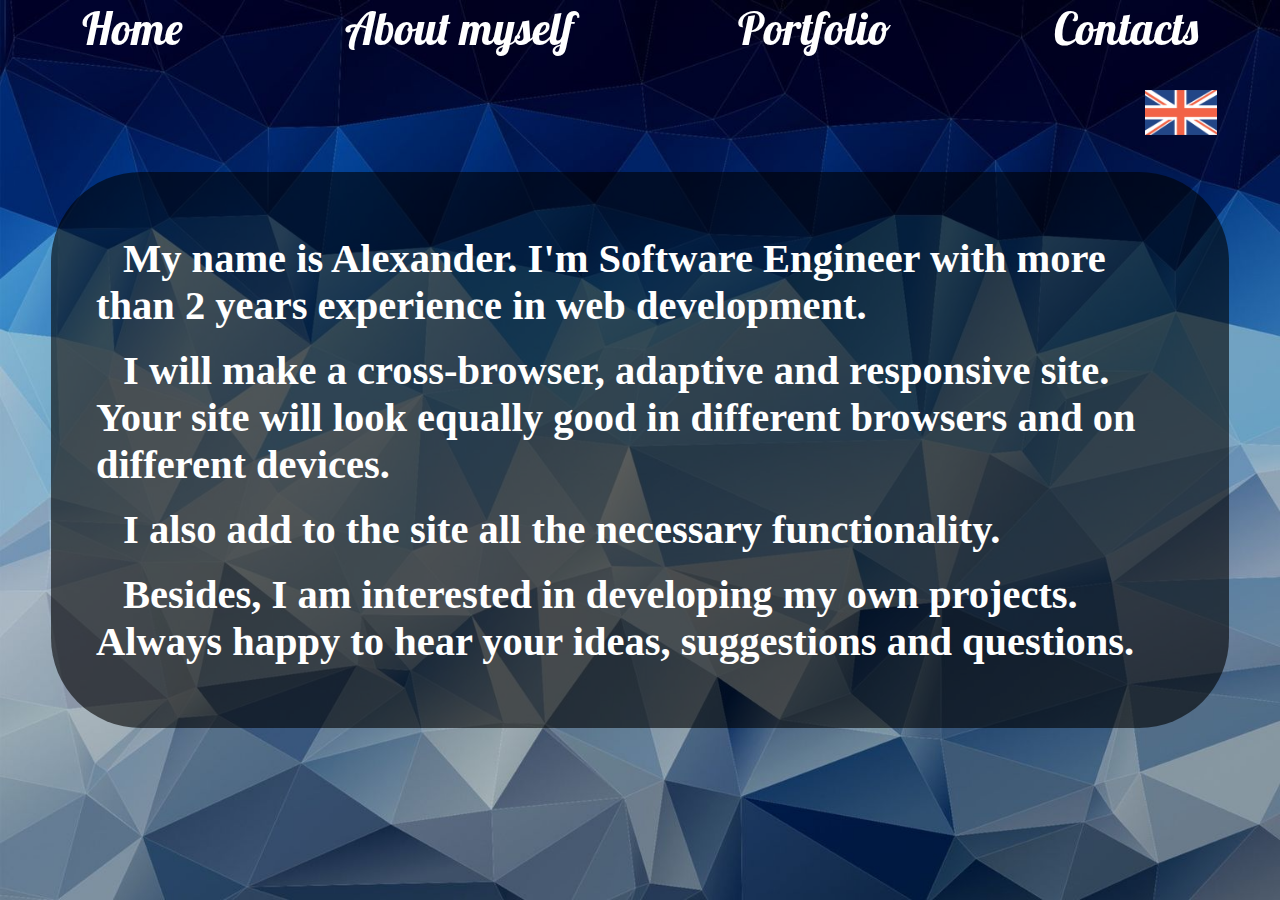
<file: about_myself.html>
<!DOCTYPE html>
<html lang="en">
<head>
	<meta charset="UTF-8">
	<title>About myself</title>
	<link rel="stylesheet" href="style.css">
	<link href="https://fonts.googleapis.com/css?family=Lobster" rel="stylesheet">
	<link rel="shortcut icon" href="img/favicon.ico" type="image/x-icon">
	<script src="jquery-3.2.1.min.js"></script>
	<style>
		.container{
			display: flex;
			flex-direction: column;
			justify-content: center;
		}
	</style>
</head>
<body>
	<div class="container">
		<div id="lang">
			<ul>
				<li class="eng"><a href="about_myself.html"><img src="img/eng.png" alt=""></a></li>
				<li class="ru"><a href="ru/about_myself.html"><img src="img/ru.png" alt=""></a></li>
			</ul>
		</div>
		<div id="menu">
			<ul>
				<li><a href="index.html">Home</a></li>
				<li><a href="about_myself.html">About myself</a></li>
				<li><a href="portfolio.html">Portfolio</a></li>
				<li><a href="contacts.html">Contacts</a></li>
			</ul>
		</div>
		<div class="center">
			<p>My name is Alexander. I'm Software Engineer with more than 2 years experience in web development.</p>
			<p>I will make a cross-browser, adaptive and responsive site. Your site will look equally good in different browsers and on different devices.</p>
			<p>I also add to the site all the necessary functionality.</p>
			<p>Besides, I am interested in developing my own projects. Always happy to hear your ideas, suggestions and questions.</p>
		</div>
		</div>
	</div>
</body>
</html>
</file>
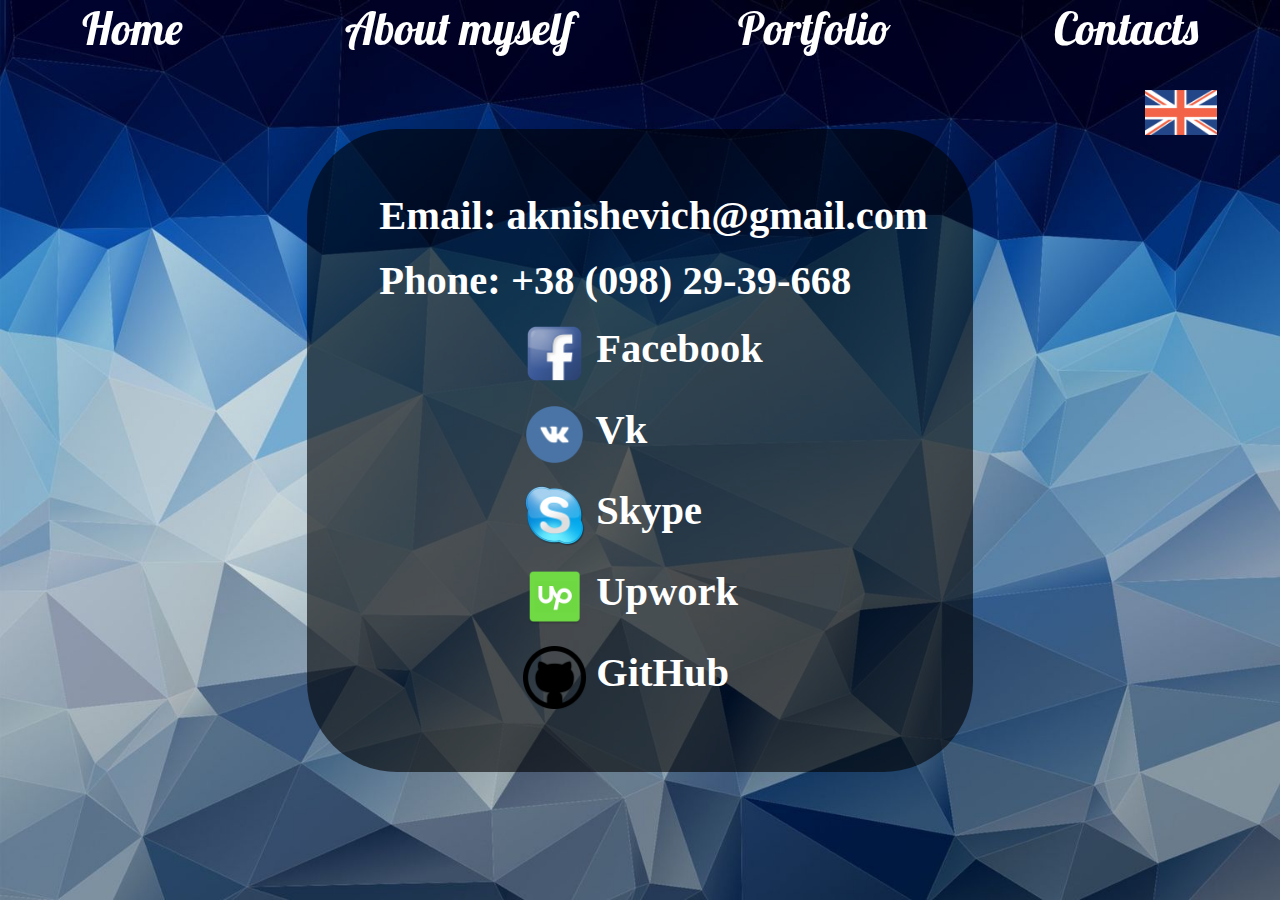
<file: contacts.html>
<!DOCTYPE html>
<html lang="en">
<head>
	<meta charset="UTF-8">
	<title>Contacts</title>
	<link rel="stylesheet" href="style.css">
	<link href="https://fonts.googleapis.com/css?family=Lobster" rel="stylesheet">
	<link rel="shortcut icon" href="img/favicon.ico" type="image/x-icon">
	<script src="jquery-3.2.1.min.js"></script>
	<style>
		.container{
			display: flex;
			flex-direction: column;
			justify-content: center;
		}
	</style>
</head>
<body>
	<div class="container">
		<div id="lang">
			<ul>
				<li class="eng"><a href="contacts.html"><img src="img/eng.png" alt=""></a></li>
				<li class="ru"><a href="ru/contacts.html"><img src="img/ru.png" alt=""></a></li>
			</ul>
		</div>
		<div id="menu">
			<ul>
				<li><a href="index.html">Home</a></li>
				<li><a href="about_myself.html">About myself</a></li>
				<li><a href="portfolio.html">Portfolio</a></li>
				<li><a href="contacts.html">Contacts</a></li>
			</ul>
		</div>
		<div class="contacts">
			<p>Email: aknishevich@gmail.com</p>
			<p>Phone: +38 (098) 29-39-668</p>
			<p><a href="https://www.facebook.com/profile.php?id=100004817042877"><img src="img/facebook.png" alt=""> Facebook</a></p>
			<p><a href="https://vk.com/aknishevich"><img src="img/vk.png" alt=""> Vk</a></p>
			<p><a href="skype:Alexander70213?chat"><img src="img/skype.png" alt=""> Skype</a></p>
			<p><a href="https://www.upwork.com/o/profiles/users/_~016171e34f311aeb56/"><img src="img/upwork.png" alt=""> Upwork</a></p>
			<p><a href="https://github.com/aknishevich"><img src="img/github.png" alt=""> GitHub</a></p>
		</div>
	</div>
</body>
</html>
</file>
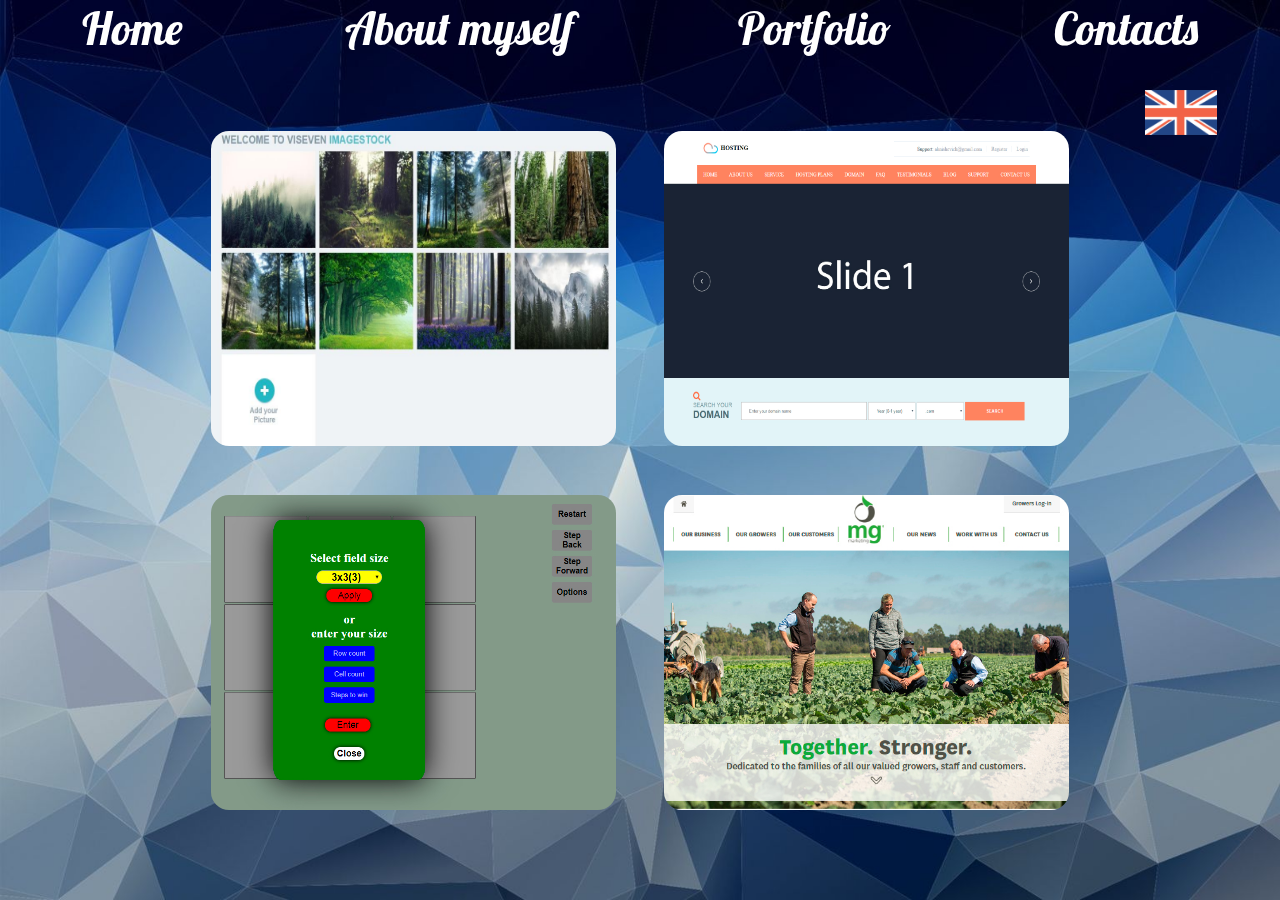
<file: portfolio.html>
<!DOCTYPE html>
<html lang="en">
<head>
	<meta charset="UTF-8">
	<title>Portfolio</title>
	<link rel="stylesheet" href="style.css">
	<link href="https://fonts.googleapis.com/css?family=Lobster" rel="stylesheet">
	<link rel="shortcut icon" href="img/favicon.ico" type="image/x-icon">
	<script src="jquery-3.2.1.min.js"></script>
	<style>
		.container{
			display: flex;
			flex-direction: column;
			justify-content: center;
		}
	</style>
</head>
<body>
	<div class="container">
		<div id="lang">
			<ul>
				<li class="eng"><a href="portfolio.html"><img src="img/eng.png" alt=""></a></li>
				<li class="ru"><a href="ru/portfolio.html"><img src="img/ru.png" alt=""></a></li>
			</ul>
		</div>
		<div id="menu">
			<ul>
				<li><a href="index.html">Home</a></li>
				<li><a href="about_myself.html">About myself</a></li>
				<li><a href="portfolio.html">Portfolio</a></li>
				<li><a href="contacts.html">Contacts</a></li>
			</ul>
		</div>
		<div class="portfolio">
			<ul>
				<li>
					<div class="pblock">
						<img src="img/portfolio1.jpg" alt="">
						<div class="shadow">
							<div class="open"><a href="portfolio/imagestock/index.html">Open</a></div>
						</div>
					</div>
				</li>
				<li>
					<div class="pblock">
						<img src="img/portfolio2.jpg" alt="">
						<div class="shadow">
							<div class="open"><a href="portfolio/hosting/index.html">Open</a></div>
						</div>
					</div>
				</li>
			</ul>
			<ul>
				<li>
					<div class="pblock">
						<img src="img/portfolio3.jpg" alt="">
						<div class="shadow">
							<div class="open"><a href="portfolio/tic-tac-toe/index.html">Open</a></div>
						</div>
					</div>
				</li>
				<li>
					<div class="pblock">
						<img src="img/portfolio4.jpg" alt="">
						<div class="shadow">
							<div class="open"><a href="portfolio/mg/index.html">Open</a></div>
						</div>
					</div>
				</li>
			</ul>
		</div>
	</div>
</body>
</html>
</file>
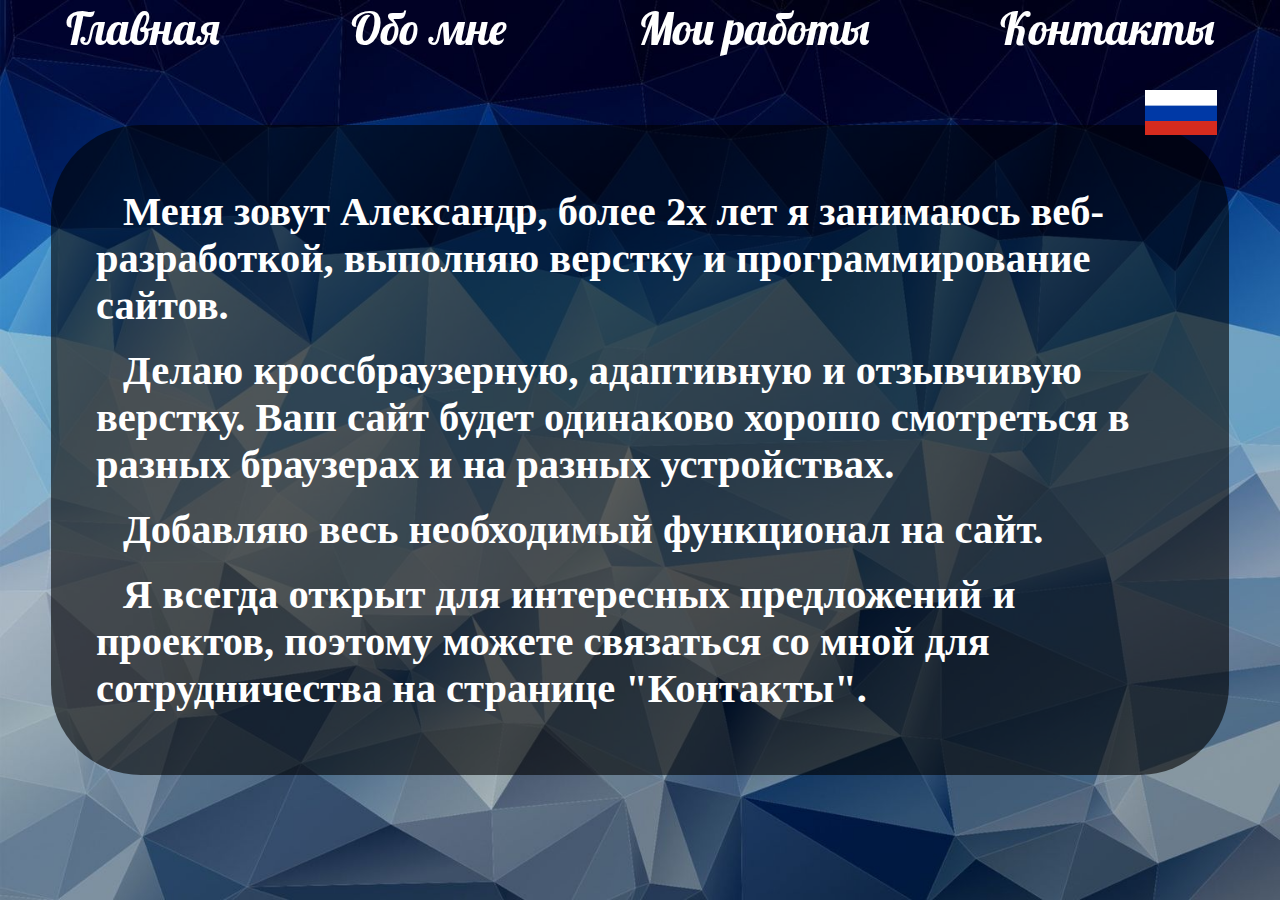
<file: ru/about_myself.html>
<!DOCTYPE html>
<html lang="ru">
<head>
	<meta charset="UTF-8">
	<title>Обо мне</title>
	<link rel="stylesheet" href="style.css">
	<link href="https://fonts.googleapis.com/css?family=Lobster" rel="stylesheet">
	<link rel="shortcut icon" href="img/favicon.ico" type="image/x-icon">
	<script src="jquery-3.2.1.min.js"></script>
	<style>
		.container{
			display: flex;
			flex-direction: column;
			justify-content: center;
		}
	</style>
</head>
<body>
	<div class="container">
		<div id="lang">
			<ul>
				<li class="ru"><a href="about_myself.html"><img src="../img/ru.png" alt=""></a></li>
				<li class="eng"><a href="../about_myself.html"><img src="../img/eng.png" alt=""></a></li>
			</ul>
		</div>
		<div id="menu">
			<ul>
				<li><a href="index.html">Главная</a></li>
				<li><a href="about_myself.html">Обо мне</a></li>
				<li><a href="portfolio.html">Мои работы</a></li>
				<li><a href="contacts.html">Контакты</a></li>
			</ul>
		</div>
		<div class="center">
			<p>Меня зовут Александр, более 2х лет я занимаюсь веб-разработкой, выполняю верстку и программирование сайтов.</p>
			<p>Делаю кроссбраузерную, адаптивную и отзывчивую верстку. Ваш сайт будет одинаково хорошо смотреться в разных браузерах и на разных устройствах.</p>
			<p>Добавляю весь необходимый функционал на сайт.</p>
			<p>Я всегда открыт для интересных предложений и проектов, поэтому можете связаться со мной для сотрудничества на странице "Контакты".</p>
		</div>
		</div>
	</div>
</body>
</html>
</file>
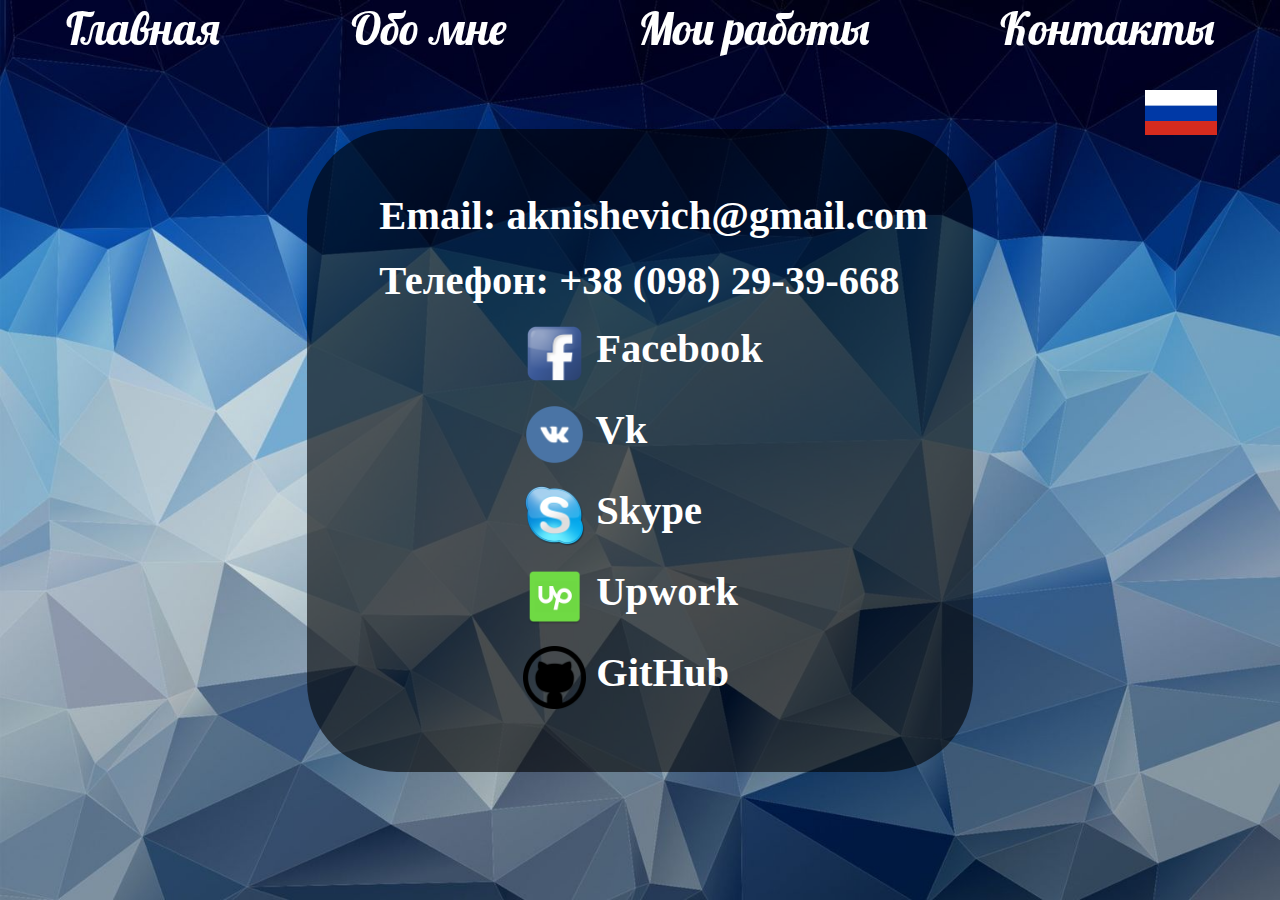
<file: ru/contacts.html>
<!DOCTYPE html>
<html lang="ru">
<head>
	<meta charset="UTF-8">
	<title>Контакты</title>
	<link rel="stylesheet" href="style.css">
	<link href="https://fonts.googleapis.com/css?family=Lobster" rel="stylesheet">
	<link rel="shortcut icon" href="img/favicon.ico" type="image/x-icon">
	<script src="jquery-3.2.1.min.js"></script>
	<style>
		.container{
			display: flex;
			flex-direction: column;
			justify-content: center;
		}
	</style>
</head>
<body>
	<div class="container">
		<div id="lang">
			<ul>
				<li class="ru"><a href="contacts.html"><img src="../img/ru.png" alt=""></a></li>
				<li class="eng"><a href="../contacts.html"><img src="../img/eng.png" alt=""></a></li>
			</ul>
		</div>
		<div id="menu">
			<ul>
				<li><a href="index.html">Главная</a></li>
				<li><a href="about_myself.html">Обо мне</a></li>
				<li><a href="portfolio.html">Мои работы</a></li>
				<li><a href="contacts.html">Контакты</a></li>
			</ul>
		</div>
		<div class="contacts">
			<p>Email: aknishevich@gmail.com</p>
			<p>Телефон: +38 (098) 29-39-668</p>
			<p><a href="https://www.facebook.com/profile.php?id=100004817042877"><img src="img/facebook.png" alt=""> Facebook</a></p>
			<p><a href="https://vk.com/aknishevich"><img src="img/vk.png" alt=""> Vk</a></p>
			<p><a href="skype:Alexander70213?chat"><img src="img/skype.png" alt=""> Skype</a></p>
			<p><a href="https://www.upwork.com/o/profiles/users/_~016171e34f311aeb56/"><img src="img/upwork.png" alt=""> Upwork</a></p>
			<p><a href="https://github.com/aknishevich"><img src="img/github.png" alt=""> GitHub</a></p>
		</div>
	</div>
</body>
</html>
</file>
<file: style.css>
*{
	padding: 0;
	margin: 0;
	font-family: 'Lobster', cursive;
}
a{
	text-decoration: none;
	color: #fff;
}
a:hover{
	color: #b3e6f9;
}
li{
	list-style: none;
}
#lang{
	z-index: 1000;
	position: fixed;
	right: 5vmin;
	top: 10vmin;
	width: 10vmin;
	height: 10vmin;
}
#lang ul li img{
	width: 8vmin;
	height: 5vmin;
}
#lang ul li:hover > .ru{
	display: block;
}
.ru a{
	visibility: hidden;
}
#lang:hover > ul .ru a{
	visibility: visible;
}
.container{
	position: relative;
	width: 100vw;
	height: 100vh;
	background-image: url(img/bg.jpg);
	-moz-background-size: 100%; /* Firefox 3.6+ */
  -webkit-background-size: 100%; /* Safari 3.1+ и Chrome 4.0+ */
  -o-background-size: 100%; /* Opera 9.6+ */
  background-size: cover; /* Современные браузеры */	
}
#menu{
	position: fixed;
	top: 0px;
	width: 100vw;
	z-index: 100;
}
#menu ul{
	color: white;
	display: flex;
	flex-direction: row;
	justify-content: center;
	width: 100%;
	margin: 0 auto;
	text-align: center;
}
#menu ul li{
	display: flex;
	flex-direction: column;
	text-align: center;
	margin: 0 auto;
	font-size: 5vmin;
}
#menu ul li:hover{
	color: #b3e6f9;
	cursor: pointer;
}
.left{
	display: block;
	flex-direction: column;
	justify-content: center;
	position: relative;
	float: left;
	width: 40vw;
	height: 100%;
}
.photo{
	position: relative;
	top: 20%;
	left: 10vmax;
	float: left;
	width: 35vmin;
	height: 55vmin;
	background-image: url(img/photo.png);
	-webkit-background-size: 100%;
}
.text{
	position: relative;
	display: flex;
	flex-direction: column;
	justify-content: center;
	font-size: 8vmin;
	float: right;
	height: 100%;
	width: 60vw;
	color: white;
}
.hello{
	position: relative;
	left: 0px;
	float: left;
	width: 70%;
	display: flex;
	flex-direction: column;
	justify-content: center;
}
.text p{
	position: relative;
	top: 30%;
	width: 100%;
	text-align: center;
}
.center{
	width: 85vw;
	background-color: rgba(0,0,0,0.6);
	padding-top: 5vmin;
	padding-bottom: 7vmin;
	border-radius: 10vmin;
	padding-left: 5vmin;
	padding-right: 5vmin;
	position: relative;
	text-indent: 3vmin;
	text-align: left;
	color: #fff;
	margin: 0 auto;
	z-index: 100;
	display: flex;
	flex-direction: column;
	justify-content: center;
}
.center p{
	padding-top: 2vmin;
	font-family: 'Merriweather', serif;
	font-size: 4.5vmin;
	font-weight: 600;
}
.portfolio{
}
.portfolio ul{
	text-align: center;
	padding-top: 5vmin;
	margin-left: -5vmin;
}
.portfolio ul li{
	display: inline-block;
	padding-left: 5vmin;
}

.pblock{
	position: relative;
	display: block;
	width: 45vmin;
	height: 35vmin;	
	border-radius: 2vmin;
	overflow: hidden;
}
.pblock:hover > .shadow{
	display: flex;
}
.pblock img{
	width: 45vmin;
	height: 35vmin;	
}
.shadow{
	display: none;
	position: absolute;
	flex-direction: column;
	justify-content: center;
	text-align: center;
	top: 0px;
	left: 0px;
	width: 45vmin;
	height: 35vmin;
	background-color: rgba(0, 0, 0, 0.5);
}
.open{
	position: relative;
	border-radius: 2vmin;
	background-color: rgba(179, 230, 249, 0.8);
	margin-left: 35%;
	width: 15vmin;
	height: 6vmin;
	display: flex;
	flex-direction: column;
	justify-content: center;
}
.open:hover{
	background-color: rgba(255, 255, 255, 0.5);
}
.open a{
	padding-top: 8%;
	font-size: 3vmin;
	height: 100%;
	line-height: 100%;
}
.contacts{
	background-color: rgba(0,0,0,0.6);
	padding-top: 5vmin;
	padding-bottom: 7vmin;
	border-radius: 10vmin;
	padding-left: 5vmin;
	padding-right: 5vmin;
	position: relative;
	text-indent: 3vmin;
	text-align: left;
	color: #fff;
	margin: 0 auto;
	z-index: 1000;
	display: flex;
	flex-direction: column;
	justify-content: center;
}
.contacts p{
	padding-top: 2vmin;
	font-family: 'Merriweather', serif;
	font-size: 4.5vmin;
	font-weight: 600;
}
.contacts a{
	margin-left: 25%;
	padding-top: 2vmin;
	font-family: 'Merriweather', serif;
	font-size: 4.5vmin;
	font-weight: 600;
	line-height: 100%;
}
.contacts a img{
	width: 7vmin;
	height: 7vmin;
	vertical-align: middle;
}
@media screen and (orientation:portrait) {
.left{
	width: 100vw;
	height: 50vh;
}
.photo{
	bottom: -200px;
	left: 30%;
}
.text{
	width: 100vw;
	height: 50vh;
}
.hello{
	position: absolute;
	top: 0px;
}
.text p{
	left: 20%;
}
}
</file>
<file: ru/style.css>
*{
	padding: 0;
	margin: 0;
	font-family: 'Lobster', cursive;
}
a{
	text-decoration: none;
	color: #fff;
}
a:hover{
	color: #b3e6f9;
}
li{
	list-style: none;
}
#lang{
	z-index: 1000;
	position: fixed;
	right: 5vmin;
	top: 10vmin;
	width: 10vmin;
	height: 10vmin;
}
#lang ul li img{
	width: 8vmin;
	height: 5vmin;
}
#lang ul li:hover > .ru{
	display: block;
}
.eng a{
	visibility: hidden;
}
#lang:hover > ul .eng a{
	visibility: visible;
}
.container{
	position: relative;
	width: 100vw;
	height: 100vh;
	background-image: url(img/bg.jpg);
	-moz-background-size: 100%; /* Firefox 3.6+ */
  -webkit-background-size: 100%; /* Safari 3.1+ и Chrome 4.0+ */
  -o-background-size: 100%; /* Opera 9.6+ */
  background-size: cover; /* Современные браузеры */	
}
#menu{
	position: fixed;
	top: 0px;
	width: 100vw;
	z-index: 100;
}
#menu ul{
	color: white;
	display: flex;
	flex-direction: row;
	justify-content: center;
	width: 100%;
	margin: 0 auto;
	text-align: center;
}
#menu ul li{
	display: flex;
	flex-direction: column;
	text-align: center;
	margin: 0 auto;
	font-size: 5vmin;
}
#menu ul li:hover{
	color: #b3e6f9;
	cursor: pointer;
}
.left{
	display: block;
	flex-direction: column;
	justify-content: center;
	position: relative;
	float: left;
	width: 40vw;
	height: 100%;
}
.photo{
	position: relative;
	top: 20%;
	left: 10vmax;
	float: left;
	width: 35vmin;
	height: 55vmin;
	background-image: url(img/photo.png);
	-webkit-background-size: 100%;
}
.text{
	position: relative;
	display: flex;
	flex-direction: column;
	justify-content: center;
	font-size: 8vmin;
	float: right;
	height: 100%;
	width: 60vw;
	color: white;
}
.hello{
	position: relative;
	left: 0px;
	float: left;
	width: 70%;
	display: flex;
	flex-direction: column;
	justify-content: center;
}
.text p{
	position: relative;
	top: 30%;
	width: 100%;
	text-align: center;
}
.center{
	width: 85vw;
	background-color: rgba(0,0,0,0.6);
	padding-top: 5vmin;
	padding-bottom: 7vmin;
	border-radius: 10vmin;
	padding-left: 5vmin;
	padding-right: 5vmin;
	position: relative;
	text-indent: 3vmin;
	text-align: left;
	color: #fff;
	margin: 0 auto;
	z-index: 100;
	display: flex;
	flex-direction: column;
	justify-content: center;
}
.center p{
	padding-top: 2vmin;
	font-family: 'Merriweather', serif;
	font-size: 4.5vmin;
	font-weight: 600;
}
.portfolio{
}
.portfolio ul{
	text-align: center;
	padding-top: 5vmin;
	margin-left: -5vmin;
}
.portfolio ul li{
	display: inline-block;
	padding-left: 5vmin;
}

.pblock{
	position: relative;
	display: block;
	width: 45vmin;
	height: 35vmin;	
	border-radius: 2vmin;
	overflow: hidden;
}
.pblock:hover > .shadow{
	display: flex;
}
.pblock img{
	width: 45vmin;
	height: 35vmin;	
}
.shadow{
	display: none;
	position: absolute;
	flex-direction: column;
	justify-content: center;
	text-align: center;
	top: 0px;
	left: 0px;
	width: 45vmin;
	height: 35vmin;
	background-color: rgba(0, 0, 0, 0.5);
}
.open{
	position: relative;
	border-radius: 2vmin;
	background-color: rgba(179, 230, 249, 0.8);
	margin-left: 35%;
	width: 15vmin;
	height: 6vmin;
	display: flex;
	flex-direction: column;
	justify-content: center;
}
.open:hover{
	background-color: rgba(255, 255, 255, 0.5);
}
.open a{
	padding-top: 8%;
	font-size: 3vmin;
	height: 100%;
	line-height: 100%;
}
.contacts{
	background-color: rgba(0,0,0,0.6);
	padding-top: 5vmin;
	padding-bottom: 7vmin;
	border-radius: 10vmin;
	padding-left: 5vmin;
	padding-right: 5vmin;
	position: relative;
	text-indent: 3vmin;
	text-align: left;
	color: #fff;
	margin: 0 auto;
	z-index: 1000;
	display: flex;
	flex-direction: column;
	justify-content: center;
}
.contacts p{
	padding-top: 2vmin;
	font-family: 'Merriweather', serif;
	font-size: 4.5vmin;
	font-weight: 600;
}
.contacts a{
	margin-left: 25%;
	padding-top: 2vmin;
	font-family: 'Merriweather', serif;
	font-size: 4.5vmin;
	font-weight: 600;
	line-height: 100%;
}
.contacts a img{
	width: 7vmin;
	height: 7vmin;
	vertical-align: middle;
}
@media screen and (orientation:portrait) {
.left{
	width: 100vw;
	height: 50vh;
}
.photo{
	bottom: -200px;
	left: 30%;
}
.text{
	width: 100vw;
	height: 50vh;
}
.hello{
	position: absolute;
	top: 0px;
}
.text p{
	left: 20%;
}
}
</file>
<file: sino-american-landing/assets/css/styles.css>
/*-------------
 	General
-------------*/

*{
	margin: 0;
	padding: 0;
	box-sizing: border-box;
}

html{
	font: normal 16px sans-serif;
	color: #555;
}

ul, nav{
	list-style: none;
}

a{
	position: relative;
	text-decoration: none;
	color: inherit;
	cursor: pointer;
	opacity: 0.9;
}



a:hover{
	opacity: 1;
}

a:hover :before{

}

nav a{
	font-weight: bold;
	color: #a01a33;
}

nav li{
	text-align: center;
}

nav a:before{
	display: block;
    position: absolute;
    content: "";
    height: 2px;
    width: 0;
    background: #a01a33;
    transition: width 0.3s ease-in-out;
    left: 50%;
    bottom: -2px;
    transition: 1s;
}


nav a:hover::before{
	left: 0;
	width: 100%;
}

a.btn{
	color: #fff;
	border-radius: 4px;
	text-transform: uppercase;
	background-color: #a01a33;
	font-weight: 800;
	text-align: center;
}

hr{
	width: 150px;
	height: 2px;
	background-color: #a01a33;
	border: 0;
	margin-bottom: 40px;
}

section{
	display: flex;
	flex-direction: column;
	align-items: center;

	padding: 125px 100px;
}

@media (max-width: 1000px){

	section{
		padding: 100px 50px;
	}

}

@media (max-width: 600px){

	section{
		padding: 80px 30px;
	}

}

section h3.title{
	color: #414a4f;
	text-transform: capitalize; 
	font: bold 32px 'Open Sans', sans-serif;
	margin-bottom: 35px;
	text-align: center;
}

section p{
	max-width: 800px;
	text-align: center;
	margin-bottom: 35px;
	padding: 0 20px;
	line-height: 2;
}

ul.grid{
	width: 100%;
	display: flex;
	flex-wrap: wrap;
	justify-content: center;
}


/*-------------
 	Header
-------------*/

header{
	position: absolute;
	top: 0;
	left: 0;
	z-index: 10;
	width: 100%;
	display: flex;
	justify-content: space-between;
	align-items: center;
	color: #fff;
	padding: 35px 100px 0;
}

header h2{
	font-family: 'Quicksand', sans-serif;
}

header h2 img{
	max-width: 100%;
	height: 80px;
	transition: .5s;
}

header h2 img:hover{
	transform: scale(1.1, 1.1);
}

header nav{
	display: flex;
}

header nav li{
	margin: 0 15px;
}

header nav li:first-child{
	margin-left: 0;	
}

header nav li:last-child{
	margin-right: 0;	
}



@media (max-width: 1000px){
	header{
		padding: 20px 50px;
	}
}


@media (max-width: 700px){
	header{
		flex-direction: column;		
	}

	header h2{
		margin-bottom: 15px;
	}
}



/*----------------
 	Hero Section
----------------*/

.hero{
	position: relative;
	justify-content: center;
	min-height: 100vh;
	color: #fff;
	text-align: center;
}

.hero .background-image{
	position: absolute;
	top: 0;
	left: 0;
	width: 100%;
	height: 100%;
	background-size: cover;
	background-color: #fff;
	z-index: -1;
}

.hero h1{
	font: bold 60px 'Open Sans', sans-serif;
	margin-bottom: 15px;
}

.hero h3{
	font: normal 28px 'Open Sans', sans-serif;
	margin-bottom: 40px;
}

.hero a.btn{
	padding: 20px 46px;
}

@media (max-width: 800px){

	.hero{
		min-height: 600px;
	}

	.hero h1{
		font-size: 48px;
	}

	.hero h3{
		font-size: 24px;
	}

	.hero a.btn{
		padding: 15px 40px;
	}

}



/*--------------------
 	Our Work Section
---------------------*/

.оur-work{
	background-color: #fff;
}

.our-work .grid li{
	padding: 20px;
	height: 350px;
	border-radius: 3px;

	background-clip: content-box;
	background-size: cover;
	background-position: center;
	background-color: #333;
}

.our-work .grid li.small{
	flex-basis: 40%;
}

.our-work .grid li.large{
	flex-basis: 60%;
}


@media (max-width: 1000px){

	.our-work .grid li.small,
	.our-work .grid li.large{
		flex-basis: 100%;
	}

}



/*----------------------
 	Features Section
----------------------*/

.features{
	background-color: #f7f7f7;
}

.features .grid li{
	margin-top: 25px;
	padding: 0 30px;
	flex-basis: 33%;
	text-align: center;
	transition: .5s;
}

.features .grid li i{
    font-size: 50px;
    color: #a01a33;
    margin-bottom: 25px;
}

.features .grid li h4{
	color: #a01a33;
    font-size: 62px;
    margin-bottom: 25px;
}

.features .grid li p{
    margin: 0;
}

.features li:hover > i{
	animation: flip 1s;
}

.features li:hover{
	transform: scale(1.1, 1.1);
}

@media (max-width: 1000px){

	.features .grid li{
		flex-basis: 70%;
		margin-bottom: 65px;
	}

	.features .grid li:last-child{
		margin-bottom: 0;
	}

}


@media (max-width: 600px){

	.features .grid li{
		flex-basis: 100%;
	}

}



/*--------------------
 	Reviews Section
--------------------*/

.reviews{
	background-color: #fff;
}

.reviews .quote{
	text-align: center;
	width: 80%;
    font-size: 22px;
    font-weight: 300;
    line-height: 1.5;
    margin-bottom: 20px;
    padding: 0;
}

.reviews .author{
    font-size: 18px;
    margin-bottom: 35px;
    color: #a01a33;
    font-weight: bold;
}

.reviews .author:last-child{
    margin-bottom: 0;
}

.reviews p{
	margin-bottom: 20px;
}

@media (max-width: 1000px){

	.reviews .quote{
		font-size: 20px;
	}

	.reviews .author{
	    font-size: 16px;
	}

}



/*---------------------
 	Contact Section
---------------------*/

.contact{
	background-color: #f7f7f7;
}

.contact form{
	display: flex;
	align-items: center;
	justify-content: center;
	flex-wrap: wrap;

	max-width: 800px;
	width: 80%;
}

.contact form input{
	padding: 15px;
	flex: 1;
	margin-right: 30px;
	font-size: 18px;
	color: #555;
}

.contact form .btn{
	padding: 18px 42px;
}


@media (max-width: 800px){

	.contact form input{
		flex-basis: 100%;
		margin: 0 0 20px 0;
	}

}




/*-------------
 	Footer
-------------*/

footer{
	display: flex;
	flex-direction: column;
	align-items: center;
	text-align: center;
	color: #fff;
	background-color: #414a4f;
	padding: 60px 0;
}

footer ul{
	display: flex;
	margin-bottom: 25px;
	font-size: 32px;
}

footer ul li{
	margin: 0 8px;	
}

footer ul li:first-child{
	margin-left: 0;	
}

footer ul li:last-child{
	margin-right: 0;	
}

footer p{
	text-transform: uppercase;
	font-size: 14px;
	color: rgba(255,255,255,0.6);
	margin-bottom: 10px;
}

footer p a{
	color: #fff;
}

@media (max-width: 700px){

	footer{
		padding: 80px 15px;
	}

}

h5{
	color: #a01a33;
	font-size: 22px;
}


/* -- Demo ads -- */

@media (max-width: 1200px) {
	#bsaHolder{ display:none;}
}

.photo{
	width: 50%;
	max-width: 600px;
}
.name{
	margin-top: 20px;
}
/**
 * The CSS shown here will not be introduced in the Quickstart guide, but shows
 * how you can use CSS to style your Element's container.
 */
.StripeElement {
  background-color: white;
  height: 40px;
  padding: 10px 12px;
  border-radius: 4px;
  border: 1px solid transparent;
  box-shadow: 0 1px 3px 0 #e6ebf1;
  -webkit-transition: box-shadow 150ms ease;
  transition: box-shadow 150ms ease;
}

.StripeElement--focus {
  box-shadow: 0 1px 3px 0 #cfd7df;
}

.StripeElement--invalid {
  border-color: #fa755a;
}

.StripeElement--webkit-autofill {
  background-color: #fefde5 !important;
}

#wrapper{
	margin:0 auto;
	width:900px;
	position:relative;
}

/*Стилизация кнопки ВВЕРХ */
#back-top{	
	position: fixed;
    bottom: 5%;
    right: 5%;
}

#back-top a{
	width:64px;
	display:block;
	text-align:center;
	font:11px/100% Arial, Helvetica, sans-serif;
	text-transform:uppercase;
	text-decoration:none;
	color:#bbb;
	/* background color transition */
	-webkit-transition:1s;
	-moz-transition:1s;
	transition:1s;
}

#back-top a:hover{color:#a01a33;}

#back-top i{
	font-size: 50px;
}

@media (max-width: 480px) {
	.photo{
		width: 100%;
	}
}
</file>
<file: sino-american-landing/assets/css/form.css>
.example.example1 {
  background-color: #6772e5;
}

.example.example1 * {
  font-family: Roboto, Open Sans, Segoe UI, sans-serif;
  font-size: 16px;
  font-weight: 500;
}

.example.example1 fieldset {
  margin: 0 15px 20px;
  padding: 0;
  border-style: none;
  background-color: #7795f8;
  box-shadow: 0 6px 9px rgba(50, 50, 93, 0.06), 0 2px 5px rgba(0, 0, 0, 0.08),
    inset 0 1px 0 #829fff;
  border-radius: 4px;
}

.example.example1 .row {
  display: -ms-flexbox;
  display: flex;
  -ms-flex-align: center;
  align-items: center;
  margin-left: 15px;
}

.example.example1 .row + .row {
  border-top: 1px solid #819efc;
}

.example.example1 label {
  width: 15%;
  min-width: 70px;
  padding: 11px 0;
  color: #c4f0ff;
  overflow: hidden;
  text-overflow: ellipsis;
  white-space: nowrap;
}

.example.example1 input, .example.example1 button {
  -webkit-appearance: none;
  -moz-appearance: none;
  appearance: none;
  outline: none;
  border-style: none;
}

.example.example1 input:-webkit-autofill {
  -webkit-text-fill-color: #fce883;
  transition: background-color 100000000s;
  -webkit-animation: 1ms void-animation-out;
}

.example.example1 .StripeElement--webkit-autofill {
  background: transparent !important;
}

.example.example1 .StripeElement {
  width: 100%;
  padding: 11px 15px 11px 0;
}

.example.example1 input {
  width: 100%;
  padding: 11px 15px 11px 0;
  color: #fff;
  background-color: transparent;
  -webkit-animation: 1ms void-animation-out;
}

.example.example1 input::-webkit-input-placeholder {
  color: #87bbfd;
}

.example.example1 input::-moz-placeholder {
  color: #87bbfd;
}

.example.example1 input:-ms-input-placeholder {
  color: #87bbfd;
}

.example.example1 button {
  display: block;
  width: calc(100% - 30px);
  height: 40px;
  margin: 40px 15px 0;
  background-color: #f6a4eb;
  box-shadow: 0 6px 9px rgba(50, 50, 93, 0.06), 0 2px 5px rgba(0, 0, 0, 0.08),
    inset 0 1px 0 #ffb9f6;
  border-radius: 4px;
  color: #fff;
  font-weight: 600;
  cursor: pointer;
}

.example.example1 button:active {
  background-color: #d782d9;
  box-shadow: 0 6px 9px rgba(50, 50, 93, 0.06), 0 2px 5px rgba(0, 0, 0, 0.08),
    inset 0 1px 0 #e298d8;
}

.example.example1 .error svg .base {
  fill: #fff;
}

.example.example1 .error svg .glyph {
  fill: #6772e5;
}

.example.example1 .error .message {
  color: #fff;
}

.example.example1 .success .icon .border {
  stroke: #87bbfd;
}

.example.example1 .success .icon .checkmark {
  stroke: #fff;
}

.example.example1 .success .title {
  color: #fff;
}

.example.example1 .success .message {
  color: #9cdbff;
}

.example.example1 .success .reset path {
  fill: #fff;
}
</file>
<file: portfolio/hosting/style.css>
/*      Created by Alexander Knishevich
//      My contacts:
//              VK: https://vk.com/aknishevich
//              E-mail: aknishevich@gmail.com
//              Upwork-Profile: https://www.upwork.com/freelancers/~016171e34f311aeb56
*/
*{
	margin: 0;
	padding: 0;
	box-sizing: border-box;
}
body{
	width: 100%;
	height: 100%;
	box-sizing: border-box;
}
li{
	display: inline-block;
	list-style: none;
}
a{
	color: black;
	text-decoration: none;
}
.container{
	position: relative;
	margin: 0 auto;
	width: 1170px;
	height: 100%;
}
.wrapper{	
	position: relative;
	margin: 0 auto;
	height: 100%;
	width: 100%;
	min-height: 900px;
}

/*  HEADER  */

.header{
	position: relative;
	width: 100%
	min-width: 1170px;
	height: 155px;
}
.head{
	position: relative;
	margin: 0 auto;
	width: 1100px;
	height: 100px;
}
.logo{
	float: left;
	top: 35px;
	color: #222836;
	position: relative;
}
.logo img{
	position: relative;
}
.logo span{
	position: relative;
	top: -10px;
	padding-left: 5px;
	font-size: 20px;
	font-weight: 800;
}
.logo a:hover{
	color: #ff8261;
}
.authorization{
	position: relative;
	overflow: hidden;
	float: right;
	top: 30%;
	width: 457px;
	height: 46px;
	border-top: solid 1px #e1e9f2;
	border-bottom: solid 1px #e1e9f2;
}
.authorization ul{
	position: relative;
	color: #9ba4b0;
	float: right;
	top: 30%;
}
.authorization li{
	position: relative;
	display: table-cell;
	padding-left: 15px;
	padding-right: 15px;
	border-right: 1px solid #e1e9f2;
}
.authorization li span{
	color: #484e57;
}
.authorization li:hover{
	cursor: pointer;
	color: #484e57;
}
.authorization li:nth-last-child(1){
	border-right: none;
	padding-right: 5px;
}
.menu_wrapper{
	position: relative;
	height: 55px;
	width: 100%;
	background-color: #fff;
}
.menu{
	position: relative;
	width: 100%;
}
.menu ul{
	display: flex;
	flex-direction: row;
	justify-content: center;
	align-items: stretch;
	font-size: 0px;
	height: 55px;
	width: 100%;
	margin: 0 auto;
}
.menu ul li{
	display: flex;
	align-items: center;
	text-align: center;
	font-size: 16px;
	color: white;
	height: 55px;
	padding-left: 20px;
	padding-right: 20px;
	background-color: #ff8261;
	transition: 0.5s;
}
.menu ul li a{
	color: white;
}
.menu ul li:hover{
	cursor: pointer;
	background-color: #52cbf8;
	transition: 0.5s;
}

/*  MAIN  */

.main{
	width: 100%;
	min-width: 1170px;
	height: 100%;
}
.slider{
	position: relative;
	width: 100%;
	height: 570px;
	background-color: #222836;
	text-align: center;
}
.photo{
	position: relative;
	display: inline-block;
	height: 100%;
	width: 980px;
	margin: 0 auto;
	overflow: hidden;
}
.photo img{
	width: 100%;
	height: 100%;
}
.arrow{
	border-radius: 100%;
	margin-top: 22%;
	width: 59px;
	height: 59px;
	transition: 1s;
}
.arrow:hover{
	cursor: pointer;
}
.arr_l{
	float: left;
	background-image: url(img/arrow_left.png);
}
.arr_l:hover{
	transition: 1s;
	background-color: #52cbf8;
}
.arr_r{
	float: right;
	background-image: url(img/arrow_right.png);
}
.arr_r:hover{
	transition: 1s;
	background-color: #52cbf8;
}
.search{
	width: 100%;
	height: 200px;
	background-color: #e7f4f8;
}
.search_text{
	position: relative;
	float: left;
	font-family: 'Open Sans', sans-serif;
	font-weight: 600;
	top: 40px; 
}
.search_text span{
	display: block;
}
.search_text img{
	width: 25px;
	height: 26px;
}
.search_text1{
	font-size: 18px;
	font-weight: 400;
	color: #859aa1;
}
.search_text2{
	font-size: 30px;
	color: #556b72;
}
.search form{
	position: relative;
	display: inline-block;
	top: 70px;
	padding-left: 30px;
}
.search input[type="text"]{
	outline: none;
	padding-left: 25px;
	width: 424px;
	height: 53px;
}
.search select{
	padding-left: 25px;
}
.search input[type="submit"]{
	background-color: #ff8261;
	border: none;
	outline: none;
	width: 200px;
	height: 55px;
	font-family: 'Open Sans', sans-serif;
	font-weight: 600;
	color: white;
	transition: 0.5s;
}
.search input[type="submit"]:hover{
	cursor: pointer;
	background-color: #52cbf8;
	transition: 0.5s;
}
.search select{
	color: #525e6d;
	outline: none;
	width: 160px;
	height: 53px;
}
.search select:hover{
	cursor: pointer;
}
.search option:hover{
	cursor: pointer;
}
.benefits{
	width: 100%;
	height: 450px;
	background-color: #fff;
}
.benefits_text{
	margin-top: 50px;
}
.benefits_text .span1{
	color: #8fa2a8;
	font-family: 'Open Sans', sans-serif;
	font-size: 18px;
	font-weight: 400;
}
.benefits_text .span2{
	color: #8fa2a8;
	font-family: 'Open Sans', sans-serif;
	font-weight: 600;
	font-size: 30px;
	color: #556b72;
}
.benefits_text .span1::before {
    background-color: #ff8261;
    content: "";
    margin-bottom: 12px;
    font-size: 0px;
    display: block;
    height: 2px;
    width: 21px;
}
.bnf_h{
	color: #8fa2a8;
	font-family: 'Open Sans', sans-serif;
	font-weight: 600;
	font-size: 18px;
	color: #556b72;
}
.bnf_row{
	position: relative;
	display: block;
	top: 50px;
	width: 100%;
	height: 110px;
}
.bnf_ico{
	position: absolute;
	display: inline-block;
	width: 100px;
	height: 110px;
	top: 0px;
	left: 0px;
	text-align: center;
}
.bnf_dsc{
	color: #8fa2a8;
	font-family: 'Open Sans', sans-serif;
	font-size: 14px;
	font-weight: 400;
	position: absolute;
	display: inline-block;
	width: 240px;
	height: 110px;
	top: 0px;
	left: 110px;
}
.bnf_dsc p{
	padding-top: 5px;
}
.bnf_row li{
	overflow: hidden;
	position: relative;
	width: 360px;
	height: 75px;
	position: relative;
	display: inline-block;
	left: 30px;
}
.bnf_row li:nth-child(1){
	position: relative;
	left: 0px;
}
.bnf_row li:nth-child(1) .bnf_ico{
	text-align: left;
}
.bnf_row li:nth-last-child(1){
	position: relative;
	left: 60px;
}
.bnf_row:nth-last-child(1){
	position: relative;
	top: 100px;
}
.offers{
	width: 100%;
	height: 410px;
	font-size: 0px;
	background-color: #fffbde;
}
.hot{
	position: absolute;
	display: inline-block;
	width: 500px;
	height: 100%;
	top: 0px;
	left: 0px;
}
.sale{
	position: relative;
	margin-top: 50px;
	width: 364px;
	height: 116px;
	background-color: #fff;
}
.sale_in{
	position: relative;
	margin: 0 auto;
	top: 12px;
	border: 2px solid #fffbde;
	width: 340px;
	height: 92px;
	background-color: #fff;
	font-size: 14px;
}
.sale_text1{
	position: relative;
	overflow: hidden;
	white-space: nowrap;
	color: #97947f;
	font-family: 'Open Sans', sans-serif;
	font-size: 14px;
	font-weight: 600;
	top: 12px;
	padding-left: 13px;
}
.sale_text2{
	position: relative;
	overflow: hidden;
	white-space: nowrap;
	color: #ff8261;
	font-family: 'Open Sans', sans-serif;
	font-size: 42px;
	font-weight: 800;
	top: 0px;
	padding-left: 14px;
}
.sale_text3{
	position: absolute;
	overflow: hidden;
	white-space: nowrap;
	color: #97947f;
	font-family: 'Open Sans', sans-serif;
	font-size: 17px;
	font-weight: 400;
	padding-left: 14px;
	right: 15px;
	top: 30px;
}
.second_word{
	position: relative;
	color: #4c515b;
	font-family: 'Open Sans', sans-serif;
	font-size: 17px;
	top: -6px;
	font-weight: 800;
}
.blue{
	color: #52cbf8;
}
.features{
	position: absolute;
	display: inline-block;
	width: 670px;
	height: 100%;
	top: 0px;
	left: 500px;
}
.font{
	overflow: hidden;
	white-space: nowrap;
	color: #696556;
	font-family: 'Open Sans', sans-serif;
	font-size: 14px;
	font-weight: 400;
}
.font ul{
	display: inline-block;
}
.font ul:nth-child(3){
	padding-left: 70px;
}
.features li{
	display: block;
	padding-top: 25px;
	max-width: 230px;
}
.features li:before{
	content: '\27a4 \2002';
}
.features li:after{
	content: '\0a';
}
.btn_view{
	position: relative;
	background-color: #ff8261;
	border: none;
	outline: none;
	width: 165px;
	height: 55px;
	bottom: 20px;
	font-family: 'Open Sans', sans-serif;
	font-weight: 600;
	color: white;
	transition: 0.5s;
}
.btn_view:hover{
	cursor: pointer;
	background-color: #52cbf8;
}
.font ul:nth-last-child(1){
	padding-left: 20px;
}
.price{
	width: 100%;
	height: 670px;
	background-color: #fff;
}
.price_blocks{
	font-size: 0px;
	padding-top: 30px;
	display: flex;
	flex-direction: row;
	justify-content: space-between;

}
.block{
	position: relative;
	border: 1px solid #e1eff4;
	width: 260px;
	height: 465px;
	overflow: hidden;
	white-space: nowrap;
}
.plan{
	position: relative;
	width: 180px;
	height: 40px;
	margin: 0 auto;
	background-color: #52cbf8;
	color: #fff;
	font-family: 'Open Sans', sans-serif;
	font-size: 16px;
	font-weight: 600;
	text-align: center;
	margin-top: 30px;
}
.plan span{
	margin: 0 auto;
	position: relative;
	top: 10px;
}
.price_text1{
	position: relative;
	width: 100px;
	height: 60px;
	top: 15px;
	left: 85px;
	font-size: 14px;
}
.dollar{
	font-size: 50px;
	font-weight: 100;
}
.price_val{
	position: relative;
	color: #556b72;
	font-family: 'Open Sans', sans-serif;
	font-size: 50px;
	font-weight: 600;
	left: 15px;
}
.per_month{
	color: #556b72;
	position: relative;
	font-family: 'Open Sans', sans-serif;
	font-size: 16px;
	font-weight: 600;
}
.block ul{
	width: 100%;
	height: 230px;
	overflow: hidden;
	position: relative;
	color: #8d9198;
	font-family: 'Open Sans', sans-serif;
	font-size: 14px;
	font-weight: 400;
	top: 10px;
}
.block ul li{
	margin: 0 auto;
	padding: 13px;
	text-align: center;
	display: block;
	width: 210px;
	border-bottom: 1px solid #f0f4f7;
}
.block ul li:nth-last-child(1){
	border-bottom: none;
}
.btn_price{
	position: relative;
	color: white;
	background-color: #ff8261;
	border: none;
	outline: none;
	width: 115px;
	height: 45px;
	font-family: 'Open Sans', sans-serif;
	font-weight: 600;
	top: 20px;
	left: 27%;
	transition: 0.5s;
}
.btn_price:hover{
	cursor: pointer;
	background-color: #52cbf8;
}
.sign_up{
	position: relative;
	width: 100%;
	height: 230px;
	background-color: #e7f4f8;
}
.sign_up img{
	position: relative;
	top: 50px;
	display: block;
}
.letter{
	position: relative;
	display: block;
	font-size: 0px;
	width: 100%;
	height: 60px;
	top: 60px;
}
.sign_up_text{
	position: absolute;
	font-family: 'Open Sans', sans-serif;
	font-weight: 400;
	font-size: 19px;
	color: #859aa1;
	top: 5px;
	display: inline-block;
	height: 60px;
	width: 210px;
}
.weight{
	font-weight: 600;
	font-size: 28px;
	color: #556b72;
}
.sign_up_input{
	position: absolute;
	font-size: 0px;
	top: 0px;
	left: 210px;
	display: inline-block;
	height: 60px;
	width: 960px;
}
.sign_up_input input[type="text"]{
	display: inline-block;
	border: none;
	outline: none;
	color: #556b72;
	padding-left: 25px;
	height: 60px;
	width: 760px;
}
.sign_up_input input[type="submit"]{
	background-color: #ff8261;
	display: inline-block;
	border: none;
	outline: none;
	width: 200px;
	height: 60px;
	font-family: 'Open Sans', sans-serif;
	font-weight: 600;
	color: white;
	transition: 0.5s;
}
.sign_up_input input[type="submit"]:hover{
	cursor: pointer;
	background-color: #52cbf8;
	transition: 0.5s;
}

/*  FOOTER  */

.footer{
	overflow: hidden;
	position: absolute;
	background-color: #4c515b;
	width: 100%;
	min-width: 1170px;
	height: 385px;
	bottom: -385px;
}
.vertical_center{
	width: 100%;
	height: 200px;
	margin-top: 100px;
	font-size: 0px;
}
.footer_logo{
	display: inline-block;
	height: 200px;
	width: 360px;
}
.footer_logo .logo{
	top: 40%;
}
.footer_logo .logo span{
	color: #fff;
}
.footer_logo .logo .rights{
	left: 50px;
	font-size: 15px;
	font-weight: 400;
	color: #909aad;
}
.footer_logo span:hover{
	color: #e7f4f8;
}
.footer_logo .rights:hover{
	color: #fff;
	cursor: pointer;
}
.footer_links{
	position: absolute;
	top: 0px;
	display: inline-block;
	height: 200px;
	width: 330px;
	font-size: 16px;
	color: white;
}
.footer_links ul{
	overflow: hidden;
	position: relative;
	display: inline-block;
	padding-top: 20px;
	width: 115px;
	height: 160px;
}
.footer_links ul li{
	display: block;
	padding: 5px;
	padding-left: 0px;	
	color: #909aad;
}
.footer_links ul li a{
	color: #909aad;
}
.footer_links ul li a:hover{
	color: #fff;
}
.footer_links ul:nth-child(2){
	background-color: red;
}
.footer_contacts{
	position: absolute;
	overflow: hidden;
	top: 0px;
	left: 650px;
	display: inline-block;
	height: 200px;
	width: 220px;
	font-size: 16px;
	color: #909aad;
}
.footer_contacts li{
	padding-top: 10px;
}
.footer_social{
	position: absolute;
	top: 0px;
	left: 900px;
	display: inline-block;
	height: 200px;
	width: 250px;
	font-size: 16px;
}
.footer_social ul{
	position: relative;
	display: block;
	width: 200px;
	height: 60px;
}
.footer_social ul li{
	position: relative;
	display: inline-block;
	top: 0px;
	padding-left: 40px;
	padding-bottom: 5px;
	border-radius: 100%;
}
.footer_social li img{
	position: absolute;
	top: 0px;
	left: 0px;
}
.footer_social li:nth-child(0){
	padding-left: 0px;
}
.footer_social img:hover{
	cursor: pointer;
}
</file>
<file: portfolio/imagestock/style.css>
/*      Created by Alexander Knishevich
//      My contacts:
//              VK: https://vk.com/aknishevich
//              E-mail: aknishevich@gmail.com
//              Upwork-Profile: https://www.upwork.com/freelancers/~016171e34f311aeb56
*/
body{
    background: #f0f3f6;
}
span{
    font-family: 'Open Sans', sans-serif;
    font-weight: bold;
    font-size: 23px;
    color: #8499a7;
    margin-left: 25px;
}
.name{
    background-color: inherit;
    color: #4ec0cd;
}
#container{
    width: 1024px;
    height: 768px;
    margin: 0 auto;
    background: #f0f3f6;
}
.container2{
    margin: 0 auto;
    margin-left: 15px;
    width: 1024px;
    height: 768px;
    display: inline-table;
    overflow-x: scroll;
    overflow-y: hidden;
}
.container2>div{
    position: relative;
    width: 236px;
    height: 200px;
    color: white;
    float: left;
    margin-left: 10px;
    margin-top: 10px;
    background-color: white;
}
.container2>div:hover{
    cursor: pointer;
}
.photo_info{
    position: absolute;
    width: 100%;
    height: 60px;
    bottom: 0px;
    opacity: 0.8;
    background-color: white;
    z-index: 100;
}
.zoom_bg{
    position: fixed;
    top: 0px;
    width: 100%;
    height: 100%;
    opacity: 1;
}
.photo{
    position: relative;
    width: 810px;
    height: 595px;
    margin: 0 auto;
    margin-top: 20px;
    opacity: 1;
    z-index: 100;
    background-color: white;
}
.boxphoto{
    position: relative;
    display: inline-block;
    top: 0px;
}
.boxcomments{
    position: relative;
    display: inline-block;
    width: 313px;
    height: 540px;
    top: 0px;
    background-color: white;
    margin-left: 32px;
}
.boxcomments p{
    font-family: 'Open Sans', sans-serif;
    font-weight: bold;
    font-size: 20px;
    color: #8499a7;
}
.dislikez{
    position: relative;
    background-image: url("images/dislike_normal.png");
    bottom: -100px;
}
.likez{
    background-image: url("images/like_normal.png");
}
.icon p{
    font-family: 'Open Sans', sans-serif;
    font-weight: 600;
    font-size: 11px;
    position: absolute;
    color: #48949d;
    right: 6px;
    bottom: 4px;
}
.likes{
    position: relative;
    float: right;
    margin-right: 6px;
    bottom: 7px;
    width: 65px;
    height: 60px;
}
.likes:hover{
    cursor: pointer;
}
.likes p{
    font-family: 'Open Sans', sans-serif;
    font-weight: bold;
    color: #48949d;
    font-size: 11px;

}
.likez p{
    position: relative;
    width: 10px;
    left: 44px;
    top: 3px;
}
.dislikez p{
    position: relative;
    width: 10px;
    left: 40px;
    top: 3px;
}
.zoom_info{
    position: absolute;
    bottom: 5px;
    width: 450px;
    height: 60px;
}
.zoom_info_bg{
    position: absolute;
    bottom: -1px;
    width: 450px;
    height: 60px;
    background-color: white;
    opacity: 0.8;
}
.bg{
    position: fixed;
    background: #f0f3f6;
    top: 0;
    left: 0px;
    width: 100%;
    height: 100%;
    opacity: 0.85;
    z-index: 10;
}
.close{
    position: absolute;
    width: 20px;
    height: 20px;
    right: 10px;
    top: 10px;
    background-image: url("images/close.png");
    z-index: 100;
}
.close:hover{
    cursor: pointer;
}
.icon{
    position: relative;
    border: 1px solid;
    border-color: white;
    margin: 10px;
    width: 35px;
    height: 30px;
}
.com{
    float: left;
    background-image: url("images/comments.png");
}
.dis{
    float: right;
    background-image: url("images/dislike.png");
}
.like{
    float: right;
    background-image: url("images/like.png");
}
.add_image{
    width: 75px;
    height: 90px;
    margin: 0 auto;
    margin-top: 50px;
    font-family: 'Open Sans', sans-serif;
    font-weight: 600;
    color: #a0b0ba;
}
#add{
    background-color: white;
}
#add:hover{
    cursor: inherit;
}
.add_image label:hover{
    cursor: pointer;
    color: #8499a7;
}
.add_image p{
    margin-top: 0px;
    margin-left: -10px;
}
.add_image p:nth-last-child(1){
    margin-top: -15px;
    margin-left: 0px;
}
input[type="file"]{
    width: 54px;
    height: 54px;
    text-align: center;
    background-image: url("images/add.png");
}
.hide{
    position: absolute;
    overflow: hidden;
    z-index: -1;
    width: 0.1px;
    height: 0.1px;
    opacity: 0;
}
.comm{
    position: relative;
    margin-top: 22px;
    padding-left: 11px;
    white-space: normal;
    width: 286px;
    border: 2px solid;
    border-color: #f0f3f6;
}
.comm p{
    font-family: 'Open Sans', sans-serif;
    font-weight: bold;
    font-size: 14px;
    color: #607583;
}
.author p{
    position: absolute;
    top: -30px;
    left: 0px;
    font-family: 'Open Sans', sans-serif;
    font-weight: bold;
    font-size: 11px;
    color: #95a7b3;
}
.date p{
    position: absolute;
    top: -30px;
    right: 0px;
    font-family: 'Open Sans', sans-serif;
    font-weight: bold;
    font-size: 11px;
    color: #95a7b3;
}
::-webkit-scrollbar {
    width: 6px;
}

::-webkit-scrollbar-track {
    border-radius: 10px;
    background-color: gainsboro;
}

::-webkit-scrollbar-thumb {
    border-radius: 10px;
    background-color: #21b8c6;
}
#comments{
    position: relative;
    top: 0px;
    overflow-y: scroll;
    overflow-x: hidden;
    height: 415px;
    max-height: 415px;
    border-bottom: 2px solid;
    border-color: #d1dae3;
}
#author{
    border: none;
    border-bottom: 2px solid;
    border-color: #f0f3f6;
    padding-left: 10px;
}
.boxcomments input{
    width: 275px;
    font-size: 14px;
    position: relative;
    margin-top: 15px;
}
input[type="text"]:focus{
    outline: none;
}
.send{
    width: 290px;
    height: 50px;
    margin-top: 10px;
}
textarea{
    height: 44px;
    width: 230px;
    border-color: #f0f3f6;
    resize: none;
}
.sndbtn{
    display: inline-block;
    width: 50px;
    height: 50px;
    background-image: url("images/sendbtn.png");
}
.sndbtn:hover{
    cursor: pointer;
}
</file>
